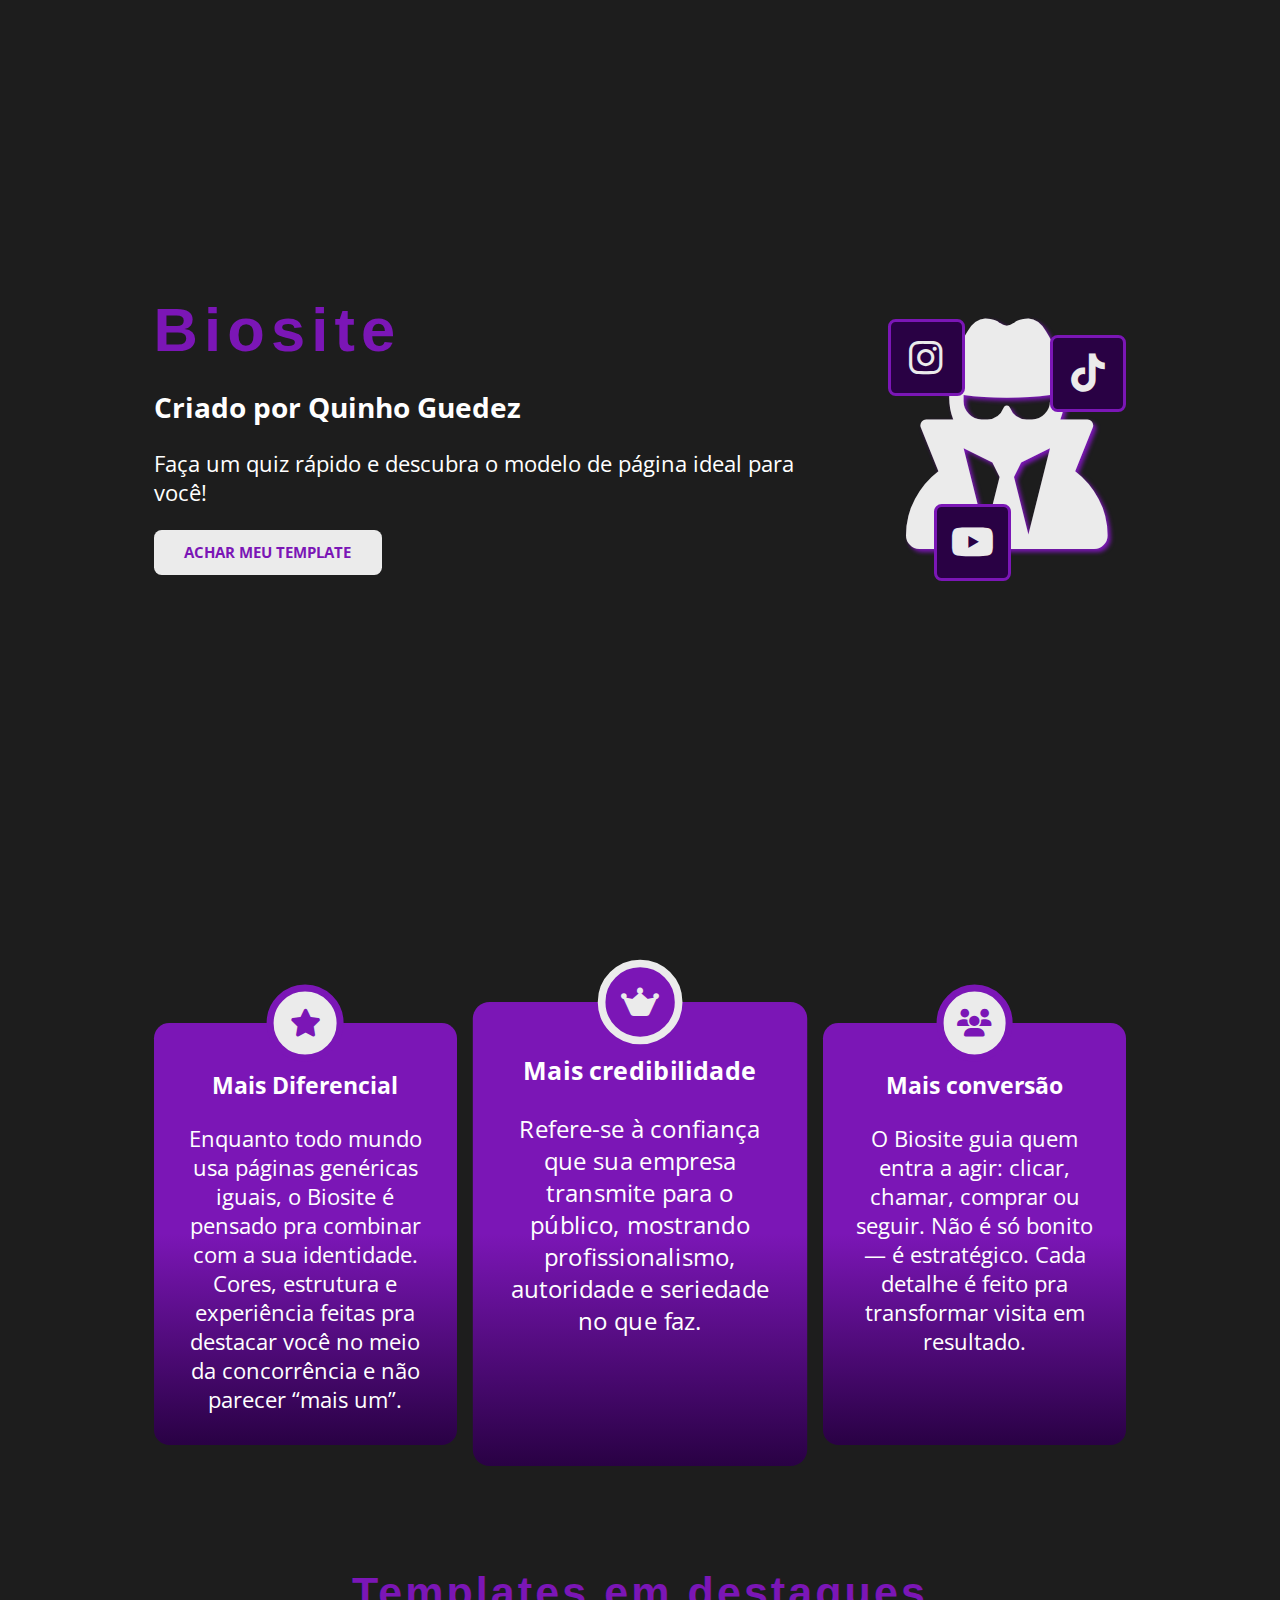
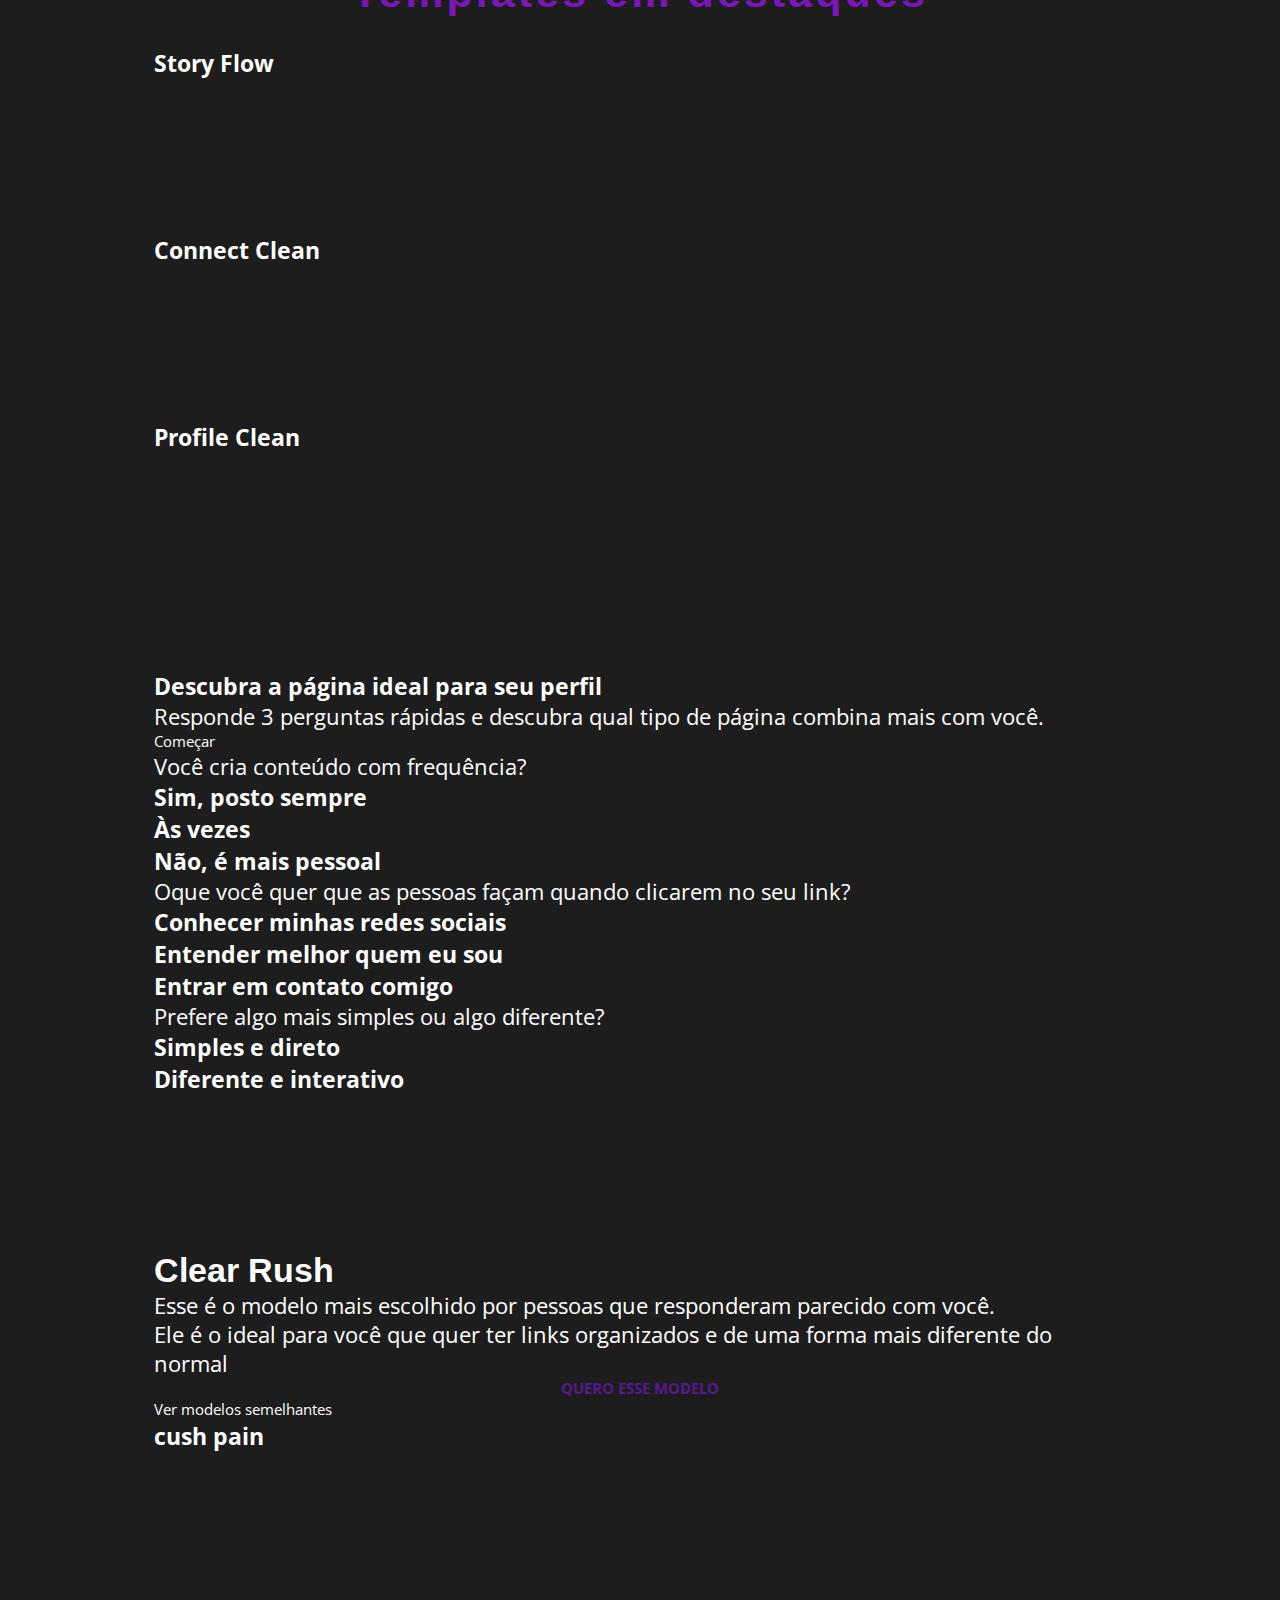
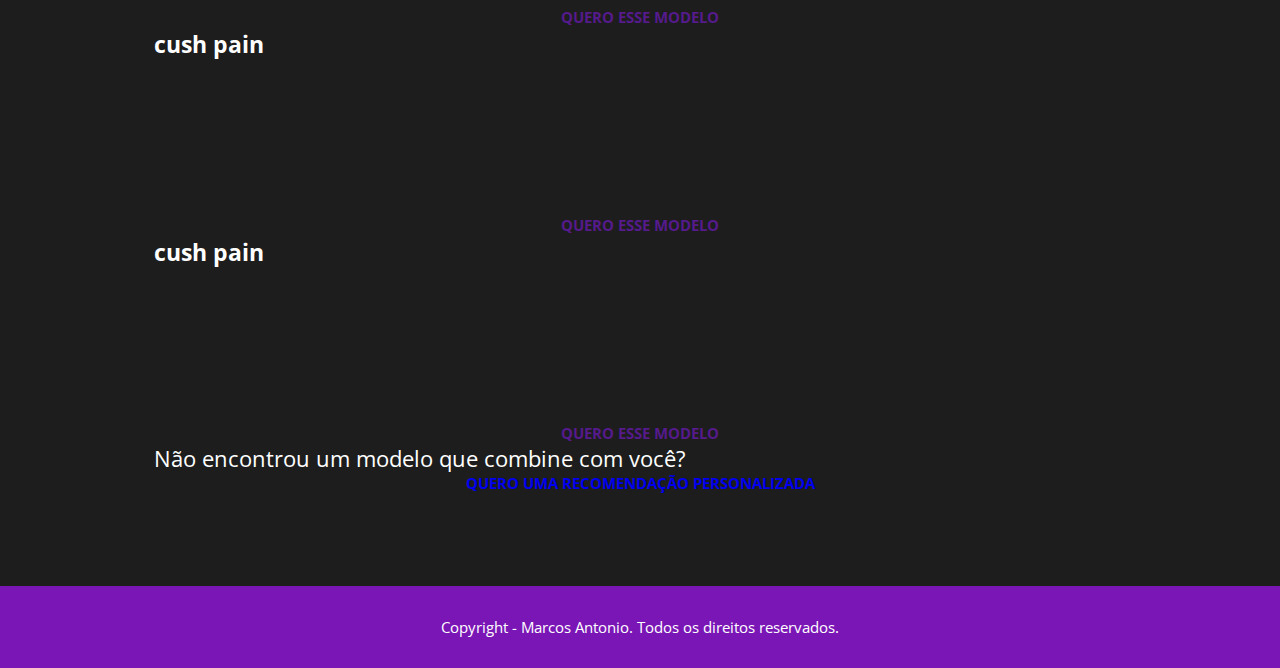
<file: index.html>
<!DOCTYPE html>
<html lang="pt-br">
    <head>
        <meta charset="UTF-8">
        <meta name="viewport" content="width=device-width, initial-scale=1.0">
        <link rel="icon" type="image/png" href="pasini.png">
        <link rel="icon" type="image/x-icon" href="pasini.png">
        <title>Quinho Guedez / Biosite</title>
        <link href="https://cdnjs.cloudflare.com/ajax/libs/font-awesome/6.0.0-beta3/css/all.min.css" rel="stylesheet">
        <link rel="stylesheet" href="https://cdnjs.cloudflare.com/ajax/libs/font-awesome/6.6.0/css/all.min.css" rel="stylesheet"> 
        <link rel="stylesheet" href="style.css">  
    </head>
    <body>
        <!-- Inicio do site -->
        <section id="inicio">
            <div class="texto-inicio">
                <h1>Biosite</h1>
                <h3>Criado por Quinho Guedez</h3>
                <p>Faça um quiz rápido e descubra o modelo de página ideal para você!</p>
                <div class="cta-inico"><a href="#quiz" style="background-color: var(--cor1);">Achar meu template</a></div>
            </div>
            <div class="icones">
                <i class="fa-solid fa-user-secret base"></i>
                <i class="fab fa-instagram ico i1"></i>
                <i class="fab fa-tiktok ico i2"></i>
                <i class="fab fa-youtube ico i3"></i>
            </div>
        </section>  
        <!-- Destaques de trabalho -->
        <section id="destaques">
            <div>
                <i class="fa-solid fa-star"></i>
                <h3>Mais  Diferencial</h3>
                <p>Enquanto todo mundo usa páginas genéricas iguais, o Biosite é pensado pra combinar com a sua identidade. Cores, estrutura e experiência feitas pra destacar você 
                no meio da concorrência e não parecer “mais um”.</p>
            </div>
            <div class="dest2">
                <h3>Mais credibilidade</h3>
                <i class="fa-solid fa-web-awesome"></i>
                <p>Refere-se à confiança que sua empresa transmite para o público, mostrando profissionalismo, autoridade e seriedade no que faz.</p>
            </div>
            <div>
                <h3>Mais conversão</h3>
                <i class="fa-solid fa-users"></i>
                <p>O Biosite guia quem entra a agir: clicar, chamar, comprar ou seguir. Não é só bonito — é estratégico. Cada detalhe é feito pra transformar visita em resultado.</p>
            </div>
        </section>
        <h2 class="titulo">Templates em destaques</h2>
        <!-- Templates de exemplo -->
        <section class="template">
            <div class="temp">
                <h3>Story Flow</h3>
                <iframe src="https://quinho-g.github.io/quiz2/" scrolling="no" frameborder="0"></iframe>
            </div>
            <div class="temp">
                <h3>Connect Clean</h3>
                <iframe src="https://quinho-g.github.io/mensagem5/" scrolling="no" frameborder="0"></iframe>
            </div>
            <div class="temp">
                <h3>Profile Clean</h3>
                <iframe src="https://quinho-g.github.io/Reis/" scrolling="no" frameborder="0"></iframe>
            </div>
        </section>
        <!-- Quiz -->
        <section id="quiz">
            <h3 class="tquiz" id="ti-quiz">Descubra a página ideal para seu perfil</h3>
            <!-- Inicio base do quiz -->
            <div id="iniquiz">
                <p>Responde 3 perguntas rápidas e descubra qual tipo de página combina mais com você.</p>
                <div class="bot-come" onclick="quizpage('iniquiz','pergunta1')">Começar</div>
            </div>
            <!-- Pergunta 1 -->
            <div class="pergunta" id="pergunta1">
                <p>Você cria conteúdo com frequência?</p>
                <div class="resposta3">
                    <div onclick="quizpage('pergunta1','pergunta2')" >
                        <h3>Sim, posto sempre</h3>
                    </div>
                    <div onclick="quizpage('pergunta1','pergunta2')">
                        <h3>Às vezes</h3>
                    </div>
                    <div onclick="quizpage('pergunta1','pergunta2')">
                        <h3>Não, é mais pessoal</h3>
                    </div>
                </div>
            </div>

            <!-- Pergunta 2 -->
            <div class="pergunta" id="pergunta2">
                <p>Oque você quer que as pessoas façam quando clicarem no seu link?</p>
                <div class="resposta3">
                    <div onclick="quizpage('pergunta2','pergunta3'), resul(1)">
                        <h3>Conhecer minhas redes sociais</h3>
                    </div>
                    <div onclick="quizpage('pergunta2','pergunta3'), resul(2)">
                        <h3>Entender melhor quem eu sou</h3>
                    </div>
                    <div onclick="quizpage('pergunta2','pergunta3'), resul(3)">
                        <h3>Entrar em contato comigo</h3>
                    </div>
                </div>
            </div>

            <!-- Pergunta 3 -->
            <div class="pergunta" id="pergunta3">
                <p>Prefere algo mais simples ou algo diferente?</p>
                <div class="resposta2">
                    <div onclick="quizpage('pergunta3','resultado'), resul(1)">
                        <h3>Simples e direto</h3>
                    </div>
                    <div onclick="quizpage('pergunta3','resultado'), resul(2)">
                        <h3>Diferente e interativo</h3>
                    </div>
                </div>
            </div>

            <!-- Resultado -->
            <div id="resultado">
                <!-- Página escolhida -->
                <div id="p-escolhida">
                    <iframe src="https://quinho-g.github.io/fotos/" id="pag-p" frameborder="0" scrolling="no"></iframe>
                </div>

                <!-- Descrição -->
                <div class="setor2">
                    <h2 id="nome-temp">Clear Rush</h2>
                    <p class="base-escolha">Esse é o modelo mais escolhido por pessoas que responderam parecido com você.</p>
                    <p id="desc-especifica">Ele é o ideal para você que quer ter links organizados 
                    e de uma forma mais diferente do normal</p>

                    <!-- Botões de opções -->
                    <div class="op">
                        <a href="" id="zapp"><div class="op-prim">Quero esse modelo</div></a>
                        <div onclick="chamaver()" class="chamaver">Ver modelos semelhantes</div>
                    </div>
                </div>
            </div>

            <!-- Outras versões -->
            <div id="versoes">
                <div class="ver">
                    <h3 id="nom1">cush pain</h3>
                    <iframe src="https://quinho-g.github.io/junior/" id="ver1" scrolling="no" frameborder="0"></iframe>
                    <a href="" id="chama1"><div>Quero esse modelo</div></a>
                </div>
                <div class="ver">
                    <h3 id="nom2">cush pain</h3>
                    <iframe src="https://quinho-g.github.io/raiz/" id="ver2" scrolling="no" frameborder="0"></iframe>
                    <a href="" id="chama2"><div>Quero esse modelo</div></a>
                </div>
                <div class="ver">
                    <h3 id="nom3">cush pain</h3>
                    <iframe src="https://quinho-g.github.io/mensagem2/" id="ver3" scrolling="no" frameborder="0"></iframe>
                    <a href="" id="chama3"><div>Quero esse modelo</div></a>
                </div>
            </div>

            <!-- Recomendação personalizada -->
            <div id="escape">
                <p>Não encontrou um modelo que combine com você?</p>
                <a href="https://wa.me/5519991217911?text=Oi!%20Fiz%20o%20quiz%20no%20seu%20site,%20mas%20queria%20uma%20recomendação%20mais%20personalizada%20pra%20mim." rel="noopener noreferrer">Quero uma recomendação personalizada</a>
            </div>
        </section>
        <footer>
            Copyright - Marcos Antonio.  Todos os direitos reservados.
        </footer>
    </body>
   <script src="script.js"></script>
</html>
</file>
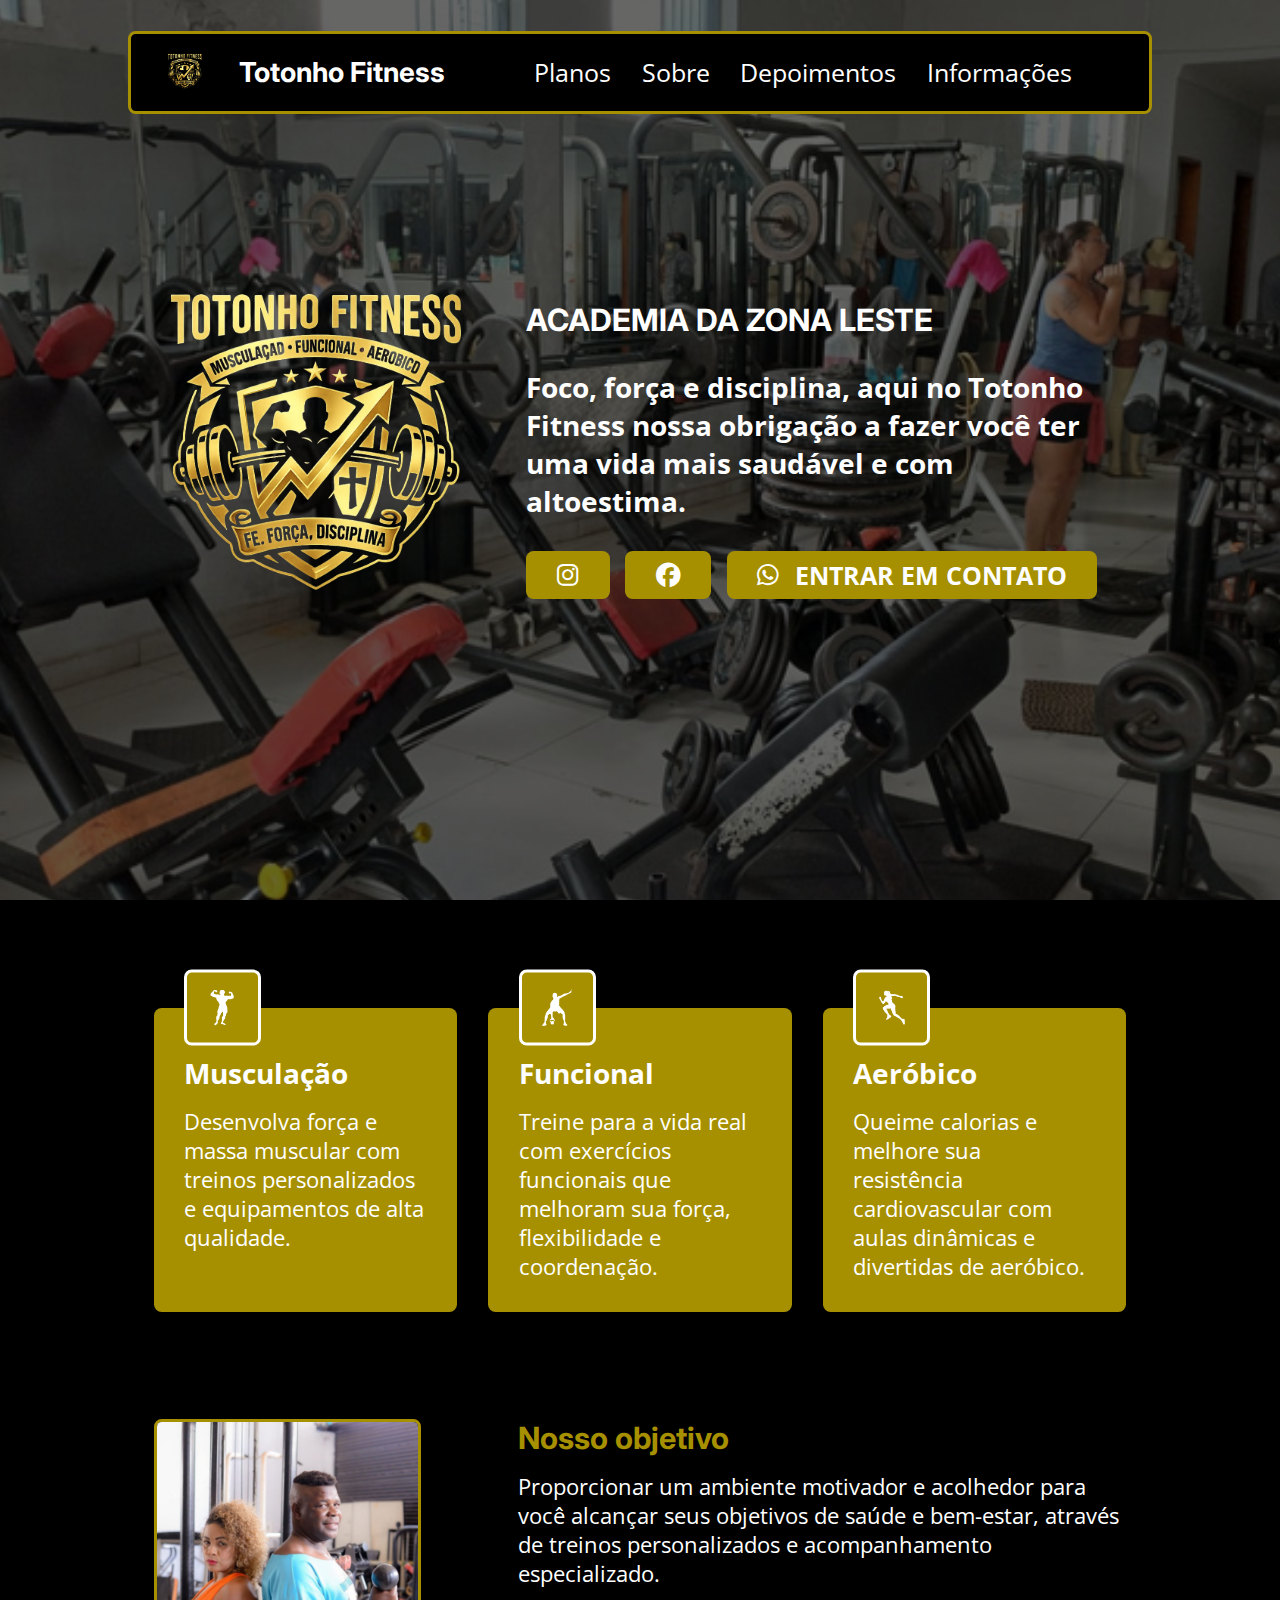
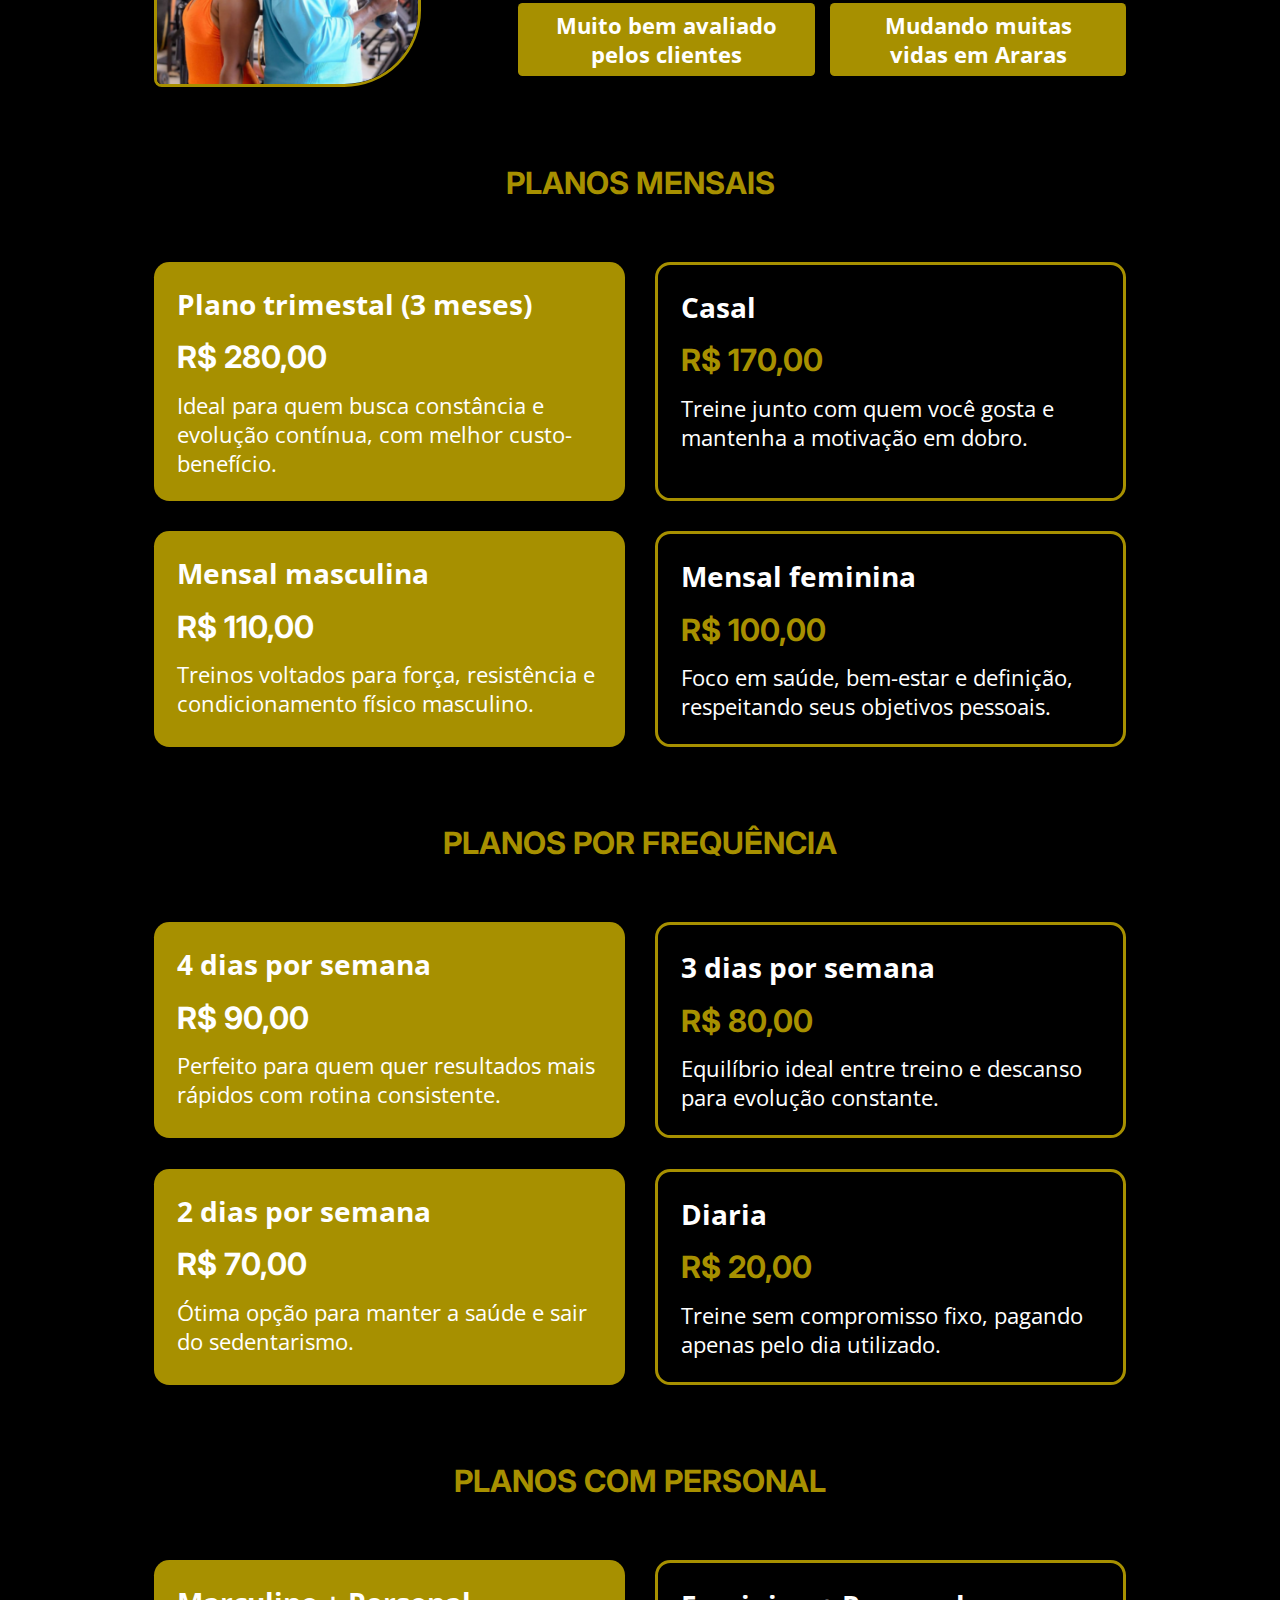
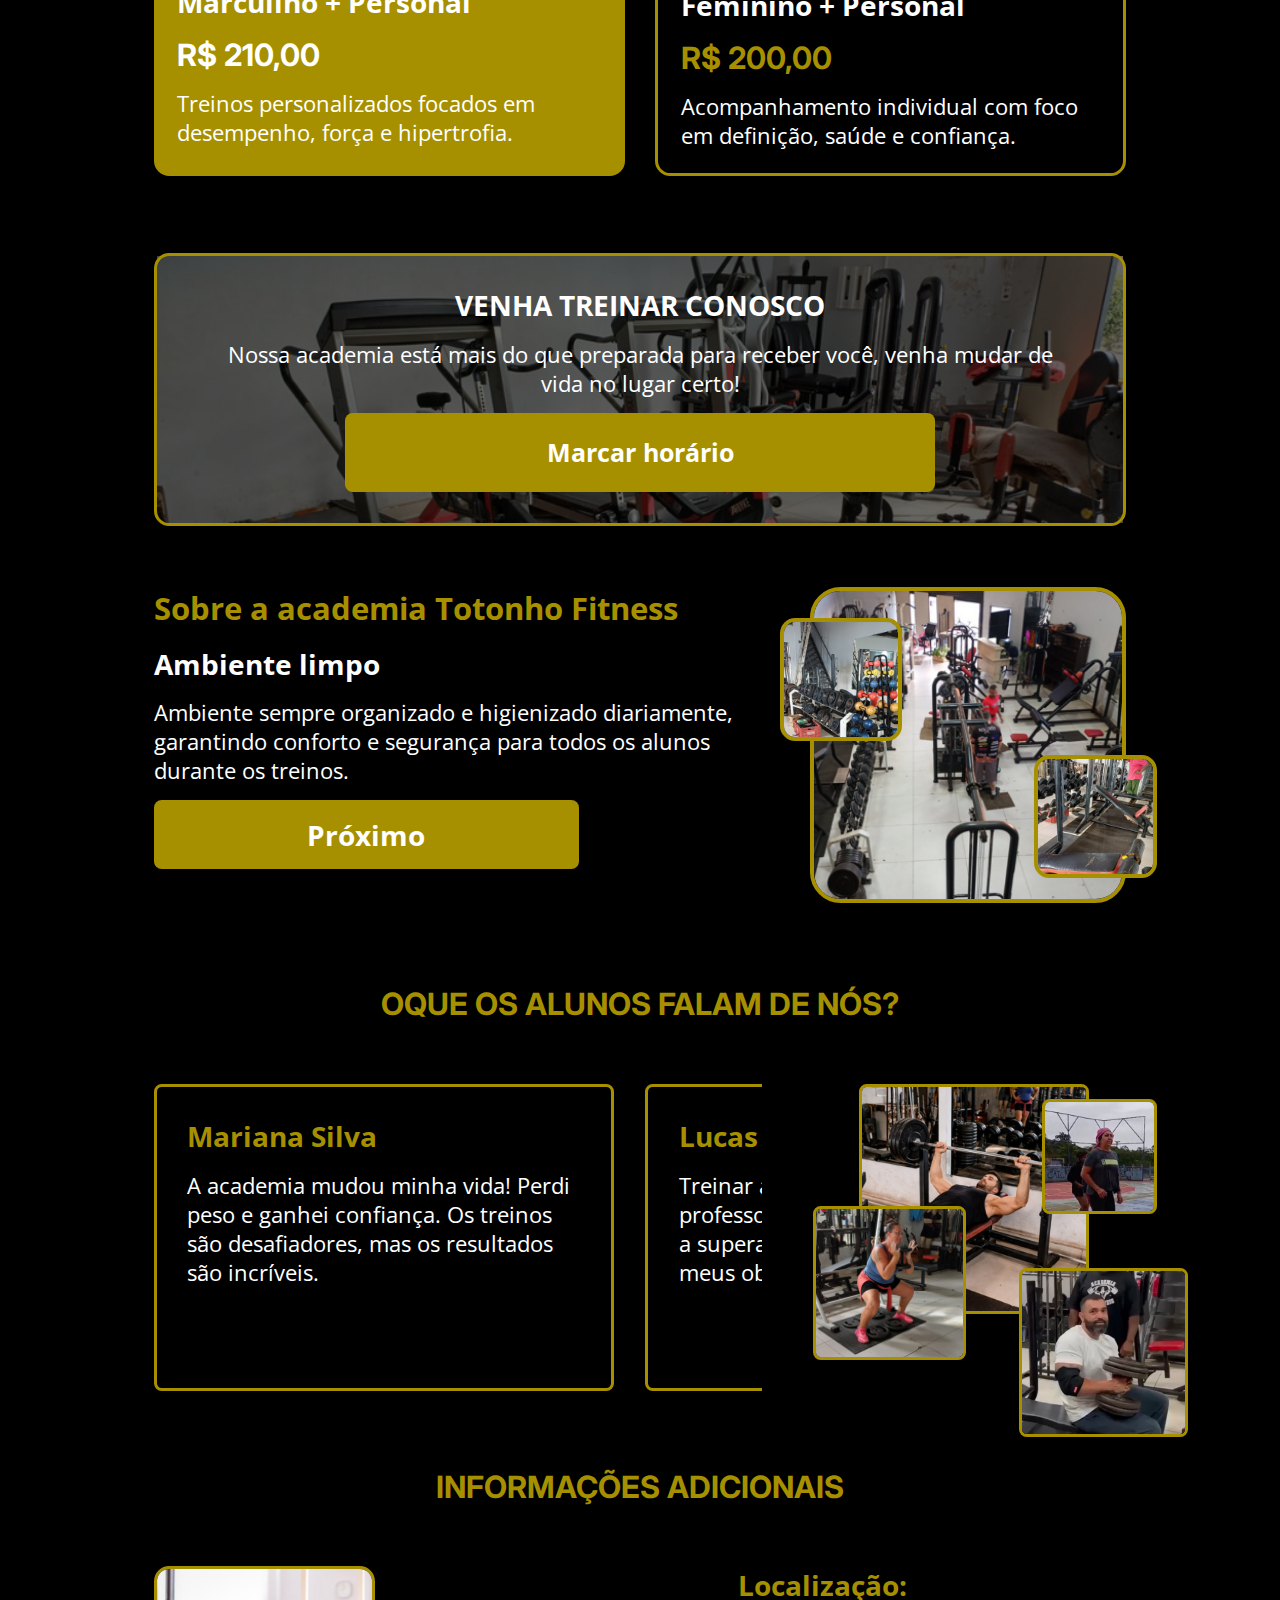
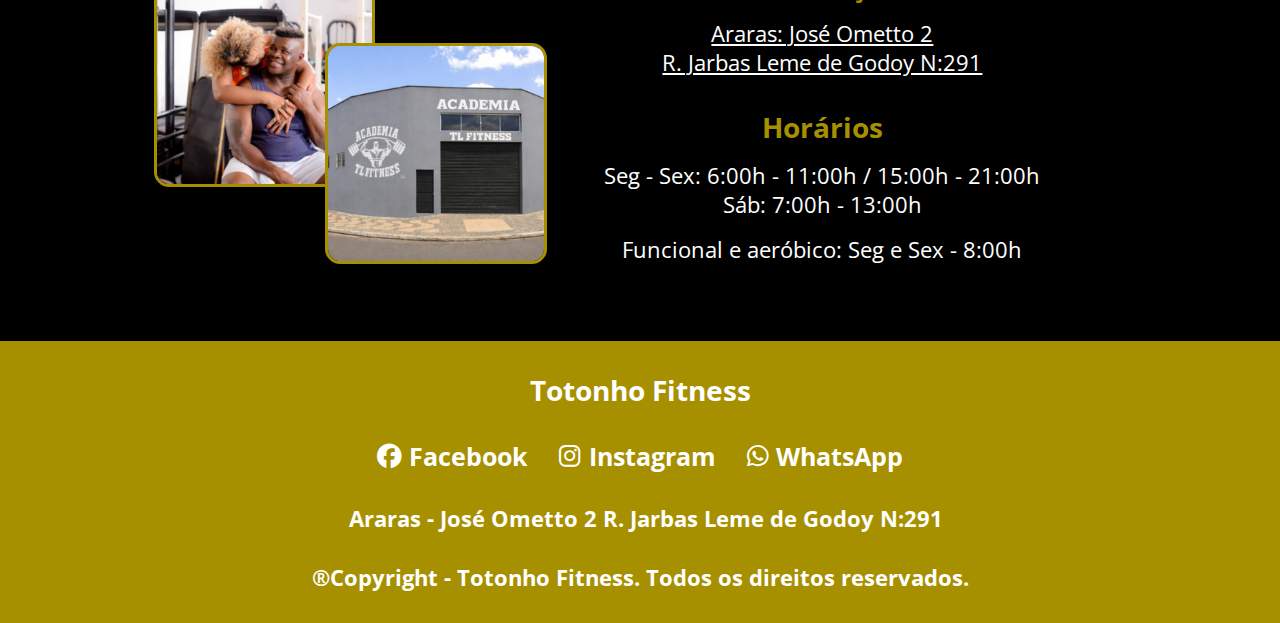
<file: TL Fitness/index.html>
<!DOCTYPE html>
<html lang="pt-br">
    <head>
        <meta charset="UTF-8">
        <meta name="viewport" content="width=device-width, initial-scale=1.0">
        <link rel="icon" type="image/png" href="logo.svg">
        <link rel="icon" type="image/x-icon" href="logo.svg">
        <title>Totonho Fitness</title>
        <link href="https://cdnjs.cloudflare.com/ajax/libs/font-awesome/6.0.0-beta3/css/all.min.css" rel="stylesheet">
        <link rel="stylesheet" href="https://cdnjs.cloudflare.com/ajax/libs/font-awesome/6.6.0/css/all.min.css" rel="stylesheet"> 
        <link rel="stylesheet" href="style.css">  
    </head>    
    <body>
    <!-- Este código é protegido pelos direitos altorais, não deve ser usado e nem copiado sem a altorização do altor.-->
    <div class="cabe">
        <div>
            <img src="logo.svg" alt="">
            <h3>Totonho Fitness</h3>
        </div>
        <div>
            <a href="#p">Planos</a>
            <a href="#destaques">Sobre</a>
            <a href="#dep">Depoimentos</a>
            <a href="#i">Informações</a>
        </div>
    </div>
    <section id="hero">
        <img src="capa.svg" alt="" class="capa">
        <div class="img-hero"><img src="logo.svg" alt=""></div>
        <div class="texto-hero">
            <h2>Academia da ZONA LESTE</h2>
            <h3>Foco, força e disciplina, aqui no Totonho Fitness nossa obrigação a fazer você ter uma vida mais saudável e com altoestima.</h3>
            <div class="redes">
                <a href="https://www.instagram.com/academiatlfitnessoficial/"><i class="fab fa-instagram"></i><h3>Instagram</h3></a>
                <a href="https://www.facebook.com/academiatlfitness18/?locale=pt_BR"><i class="fab fa-facebook"></i><h3>Facebook</h3></a>
                <a href="https://wa.me/5519999469464?text=Olá,%20vi%20sua%20página%20e%20quero%20saber%20mais!"><i class="fab fa-whatsapp"></i>Entrar em contato</a>
            </div>
        </div>
    </section>
    <section id="aulas">
        <div>
            <img src="musculaçao.png" alt="">
            <h3>Musculação</h3>
            <p>Desenvolva força e massa muscular com treinos personalizados e equipamentos de alta qualidade.</p>
        </div>
        <div>
            <img src="funcional.png" alt="">
            <h3>Funcional</h3>
            <p>Treine para a vida real com exercícios funcionais que melhoram sua força, flexibilidade e coordenação.</p>
        </div>
        <div>
            <img src="bemestar.png" alt="">
            <h3>Aeróbico</h3>
            <p>Queime calorias e melhore sua resistência cardiovascular com aulas dinâmicas e divertidas de aeróbico.</p>
        </div>
    </section>
    <section id="objetivo">
        <img src="donos1.png" alt="">
        <div class="texto-obj">
            <h2>Nosso objetivo</h2>
            <p>Proporcionar um ambiente motivador e acolhedor para você alcançar seus objetivos de saúde e bem-estar, através de treinos personalizados e acompanhamento especializado.</p>
            <div>
                <h3>Muito bem avaliado pelos clientes</h3>
                <h3>Mudando muitas vidas em Araras</h3>
            </div>
        </div>
    </section>
    <h2 class="titulo" id="p">Planos Mensais</h2>
    <section class="planos">
        <div class="plano1">
            <h3>Plano trimestal (3 meses)</h3>
            <h2>R$ 280,00</h2>
            <p>Ideal para quem busca constância e evolução contínua, com melhor custo-benefício.</p>
        </div>
        <div class="plano2">
            <h3>Casal</h3>
            <h2>R$ 170,00</h2>
            <p>Treine junto com quem você gosta e mantenha a motivação em dobro.</p>
        </div>
        <div class="plano1">
            <h3>Mensal masculina</h3>
            <h2>R$ 110,00</h2>
            <p>Treinos voltados para força, resistência e condicionamento físico masculino.</p>
        </div>
        <div class="plano2">
            <h3>Mensal feminina</h3>
            <h2>R$ 100,00</h2>
            <p>Foco em saúde, bem-estar e definição, respeitando seus objetivos pessoais.</p>
        </div>
    </section>
    <h2 class="titulo">Planos Por Frequência</h2>
    <section class="planos">
        <div class="plano1">
            <h3>4 dias por semana</h3>
            <h2>R$ 90,00</h2>
            <p>Perfeito para quem quer resultados mais rápidos com rotina consistente.</p>
        </div>
        <div class="plano2">
            <h3>3 dias por semana</h3>
            <h2>R$ 80,00</h2>
            <p>Equilíbrio ideal entre treino e descanso para evolução constante.</p>
        </div>
        <div class="plano1">
            <h3>2 dias por semana</h3>
            <h2>R$ 70,00</h2>
            <p>Ótima opção para manter a saúde e sair do sedentarismo.</p>
        </div>
        <div class="plano2">
            <h3>Diaria</h3>
            <h2>R$ 20,00</h2>
            <p>Treine sem compromisso fixo, pagando apenas pelo dia utilizado.</p>
        </div>
    </section>
    <h2 class="titulo">Planos Com Personal</h2>
    <section class="planos">
        <div class="plano1">
            <h3>Marculino + Personal</h3>
            <h2>R$ 210,00</h2>
            <p>Treinos personalizados focados em desempenho, força e hipertrofia.</p>
        </div>
        <div class="plano2">
            <h3>Feminino + Personal</h3>
            <h2>R$ 200,00</h2>
            <p>Acompanhamento individual com foco em definição, saúde e confiança.</p>
        </div>
    </section>
    <section id="venha">
        <img src="venha.svg" alt="">
        <h3>Venha treinar conosco</h3>
        <p>Nossa academia está mais do que preparada para receber você, venha mudar de vida no lugar certo!</p>
        <a href="https://wa.me/5519999469464?text=Olá,%20vi%20sua%20página%20e%20quero%20saber%20mais!">Marcar horário</a>
    </section>
    <section id="destaques">
        <div class="texto-destaques">
            <h2>Sobre a academia Totonho Fitness</h2>
            <h3 id="ti">Ambiente limpo</h3>
            <p id="tex">Ambiente sempre organizado e higienizado diariamente, garantindo conforto e segurança para todos os alunos durante os treinos.</p>
            <div onclick="prox()"><h3>Próximo</h3></div>
        </div>
        <div class="img-destaques">
            <img src="loc.png" alt="" class="img1">
            <img src="img2.png" alt="" class="img2 ac">
            <img src="img3.png" alt="" class="img3 ac">
        </div>
    </section>
    <h2 class="titulo" id="dep">Oque os alunos falam de nós?</h2>
    <section id="depoimentos">
        <div class="dep">
            <div>
                <h3>Mariana Silva</h3>
                <p>A academia mudou minha vida! Perdi peso e ganhei confiança. Os treinos são desafiadores, mas os resultados são incríveis.</p>
            </div>
            <div>
                <h3>Lucas Oliveira</h3>
                <p>Treinar aqui é motivador, os professores são incríveis! Me ajudam a superar meus limites e alcançar meus objetivos.</p>
            </div>
            <div>
                <h3>Joana Pereira</h3>
                <p>Melhorei minha saúde e estou mais forte. A academia é um espaço acolhedor e me sinto em casa.</p>
            </div>
            <div>
                <h3>Pedro Santos</h3>
                <p>Ambiente super acolhedor, recomendo! Os treinos são variados e os resultados são visíveis. Estou muito satisfeito!</p>
            </div>
        </div>
        <div class="img-depoimentos">
            <img src="dep4.png" alt="" class="img-dep1">
            <img src="dep3.png" alt="" class="img-dep2">
            <img src="dep1.png" alt="" class="img-dep3">
            <img src="dep2.png" alt="" class="img-dep4">
        </div>
    </section>
    <h2 class="titulo" id="i">Informações adicionais</h2>
    <section id="info">
        <div class="img-info">
            <img src="donos2.png" alt="" class="img-info1">
            <img src="academia.png" alt="" class="img-info2">
        </div>
        <div class="texto-info">
            <div>
                <h3>Localização:</h3>
                <a href="https://maps.app.goo.gl/FAfHZLFr8UeqPYDk8"><p>Araras: José Ometto 2 <br>R. Jarbas Leme de Godoy N:291</p></a>
            </div>
            <div>
                <h3>Horários</h3>
                <p>Seg - Sex: 6:00h - 11:00h / 15:00h - 21:00h<br>Sáb: 7:00h - 13:00h</p>
                <p>Funcional e aeróbico: Seg e Sex - 8:00h</p>
            </div>
        </div>
    </section>
    <footer>
        <h3>Totonho Fitness</h3>
        <div class="redes-foo">
            <a href="https://www.facebook.com/academiatlfitness18/?locale=pt_BR"><i class="fab fa-facebook"></i>Facebook</a>
            <a href="https://www.instagram.com/academiatlfitnessoficial/"><i class="fab fa-instagram"></i>Instagram</a>
            <a href="https://wa.me/5519999469464?text=Olá,%20vi%20sua%20página%20e%20quero%20saber%20mais!"><i class="fab fa-whatsapp"></i>WhatsApp</a>
        </div>
        <p>&nbsp;&nbsp;Araras - José Ometto 2 R. Jarbas Leme de Godoy N:291</p>
        <p>&reg;Copyright - Totonho Fitness. Todos os direitos reservados.</p>
    </footer>
    <script src="script.js"></script>
    </body>
</html>
</file>
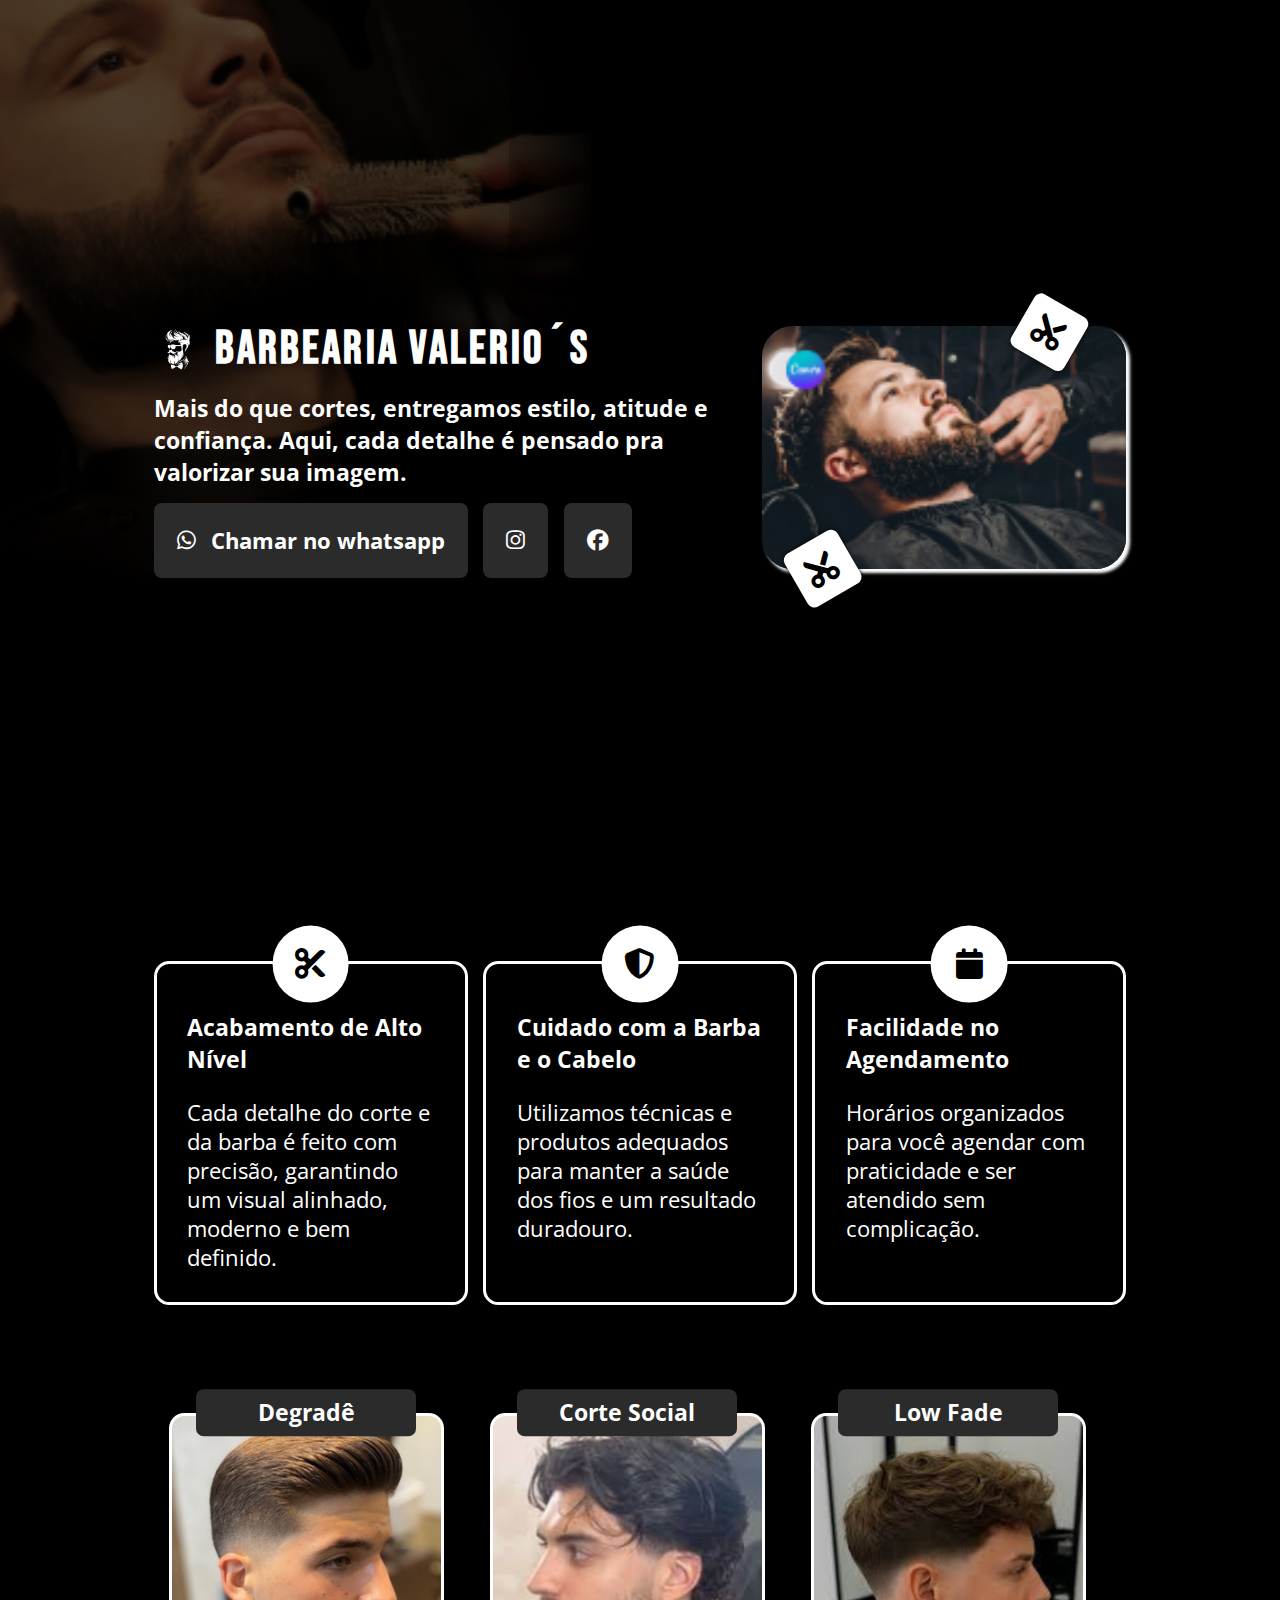
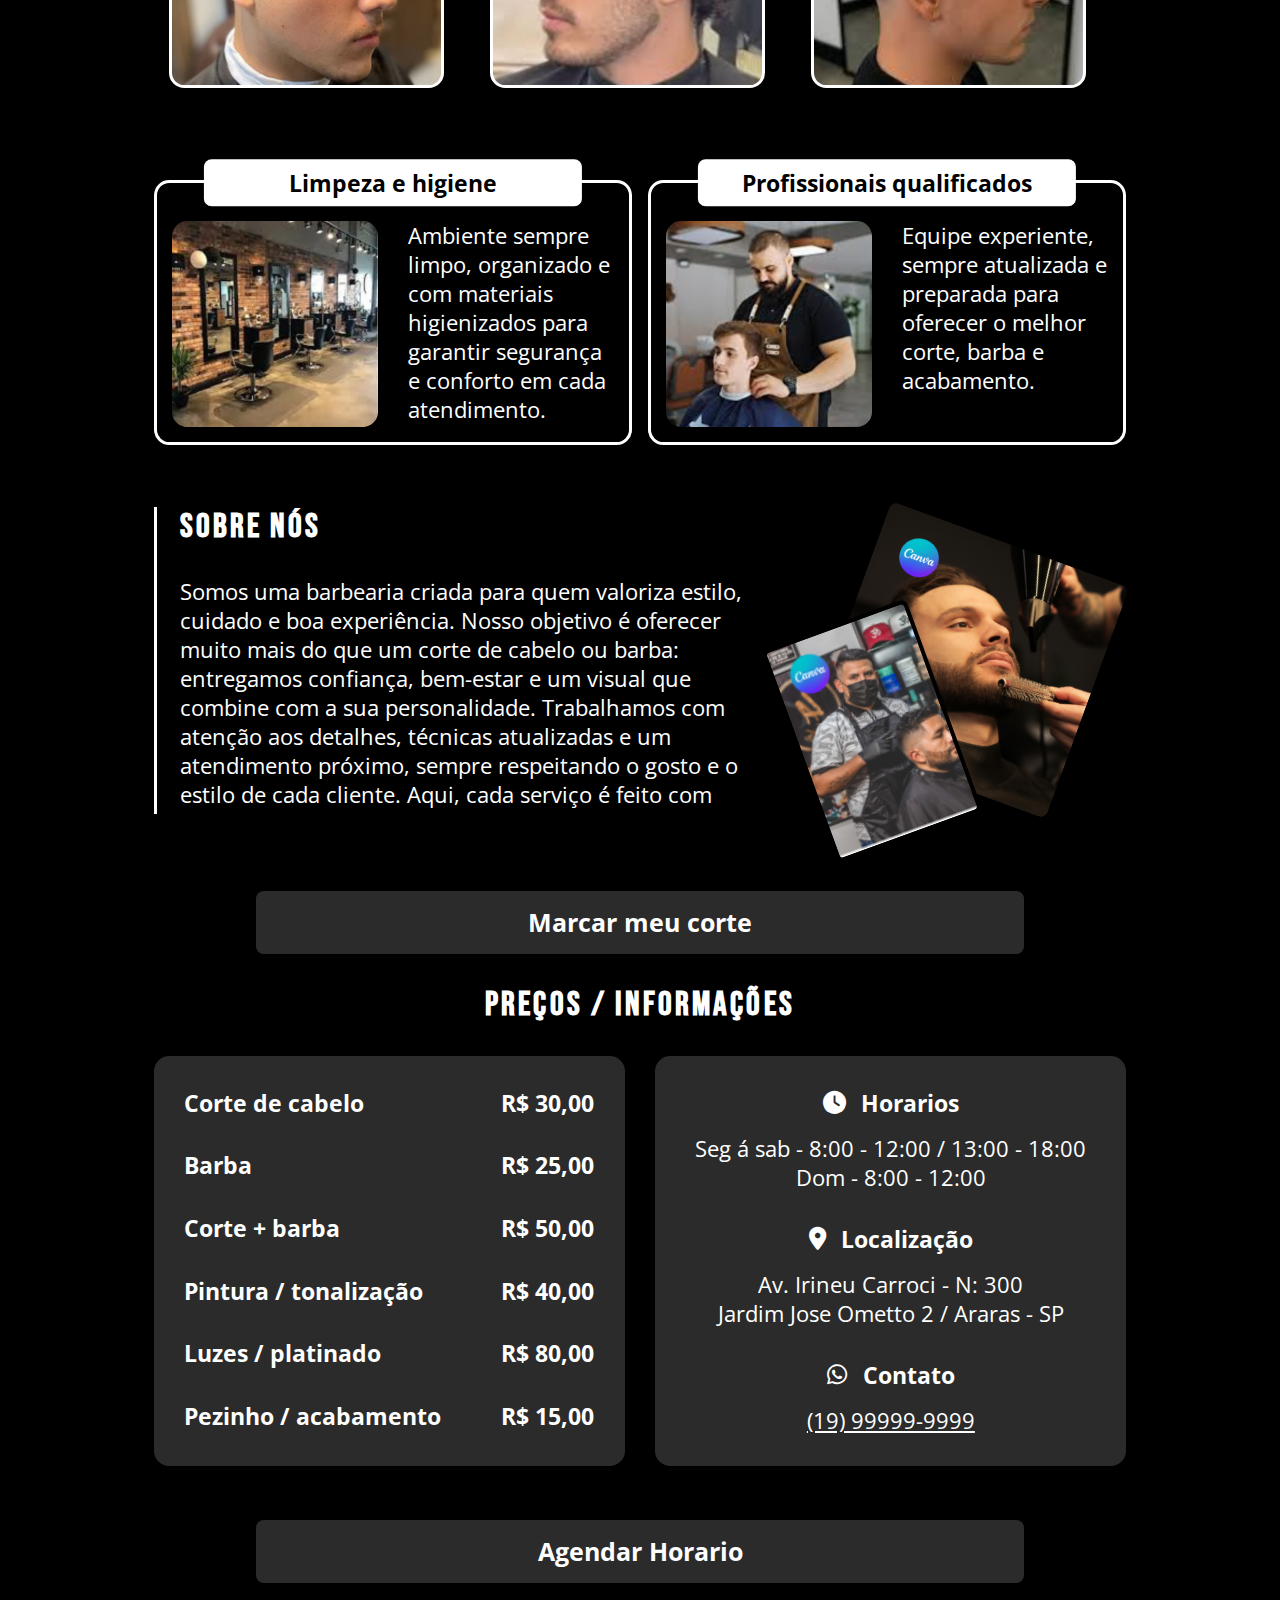
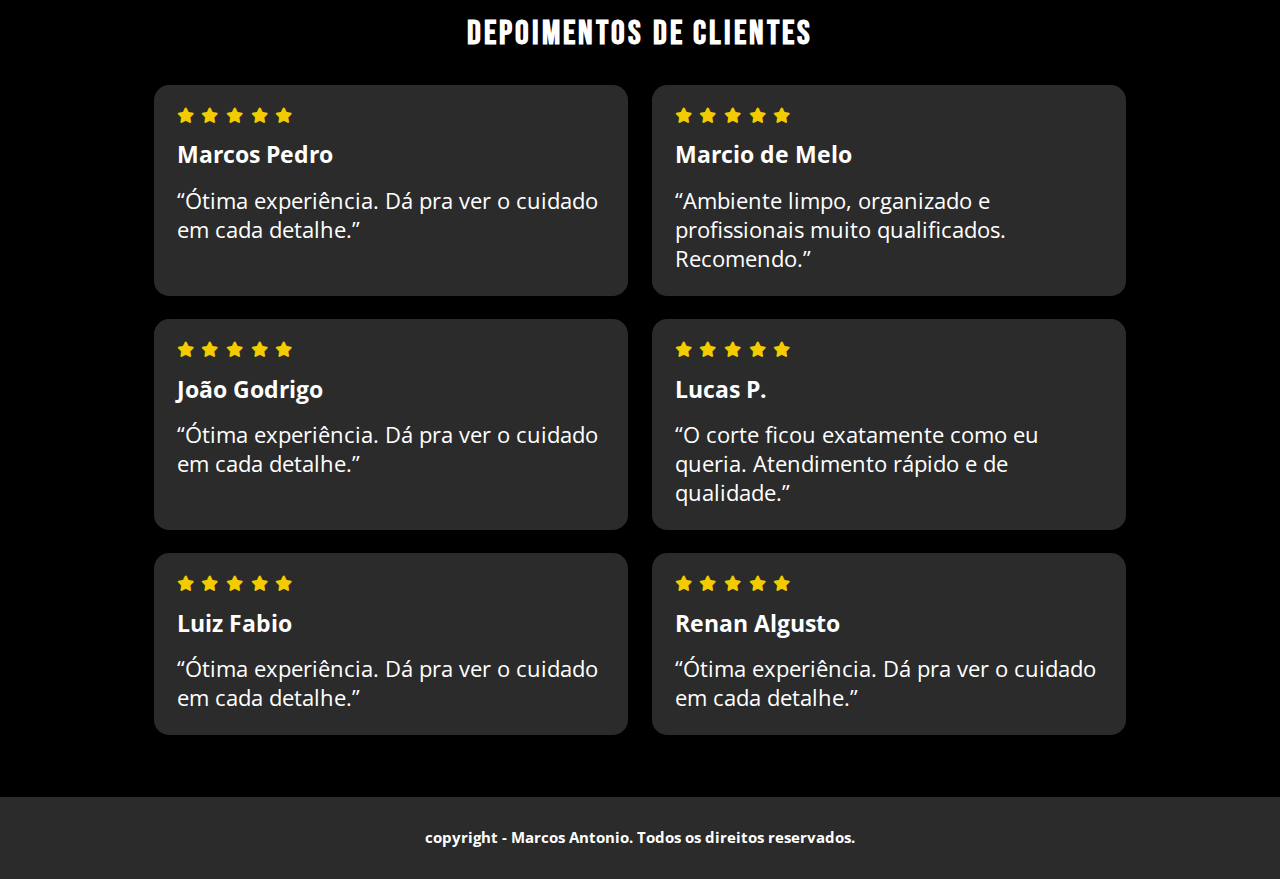
<file: Valerios/index.html>
<!DOCTYPE html>
<html lang="pt-br">
    <head>
        <meta charset="UTF-8">
        <meta name="viewport" content="width=device-width, initial-scale=1.0">
        <link rel="icon" type="image/png" href="logop.png">
        <link rel="icon" type="image/x-icon" href="logop.png">
        <title>Barbearia Valerios</title>
        <link href="https://cdnjs.cloudflare.com/ajax/libs/font-awesome/6.0.0-beta3/css/all.min.css" rel="stylesheet">
        <link rel="stylesheet" href="https://cdnjs.cloudflare.com/ajax/libs/font-awesome/6.6.0/css/all.min.css" rel="stylesheet"> 
        <link rel="stylesheet" href="style.css">  
    </head>
    <body>
    <!-- Este código é protegido pelos direitos altorais, não deve ser usado e nem copiado sem a altorização do altor.-->
    <section id="inicio">
        <div id="sob1">
            <div></div>
            <img src="img2.png" alt=""> 
        </div>
        <div class="texto-inicio">
            <div class="logo">
                <img src="logo.png" alt="">
                <h2>Barbearia Valerio´s</h2>
            </div>
            <h3>Mais do que cortes, entregamos estilo, atitude e confiança. Aqui, cada detalhe é pensado pra valorizar sua imagem.</h3>
            <div class="redes">
                <a href=""><i class="fab fa-whatsapp"></i>Chamar no whatsapp</a>
                <a href=""><i class="fab fa-instagram ti"></i></a>
                <a href=""><i class="fab fa-facebook ti"></i></a>
            </div>
        </div>
        <div class="img-inicio">
            <img src="img1.png" alt="">
            <i class="fa-solid fa-scissors t1"></i>
            <i class="fa-solid fa-scissors t2"></i>
        </div>
    </section>
    <section id="val">
        <div>
            <i class="fa-solid fa-scissors"></i>
            <h3>Acabamento de Alto Nível</h3>
            <p>Cada detalhe do corte e da barba é feito com precisão, garantindo um visual alinhado, moderno e bem definido.</p>
        </div>
        <div>
            <i class="fa-solid fa-shield-halved"></i>
            <h3>Cuidado com a Barba e o Cabelo</h3>
            <p>Utilizamos técnicas e produtos adequados para manter a saúde dos fios e um resultado duradouro.</p>
        </div>
        <div>
            <i class="fa-solid fa-calendar"></i>
            <h3>Facilidade no Agendamento</h3>
            <p>Horários organizados para você agendar com praticidade e ser atendido sem complicação.</p>
        </div>
    </section>
    <section id="destaques">
        <div>
            <h3>Degradê</h3>
            <img src="degr.png" alt="">
        </div>
        <div>
            <h3>Corte Social</h3>
            <img src="coso.png" alt="">
        </div>
        <div>
            <h3>Low Fade</h3>
            <img src="c1.png" alt="">
        </div>
        <div>
            <h3>Mid Fade</h3>
            <img src="mid.png" alt="">
        </div>
        <div>
            <h3>Americano</h3>
            <img src="amer.png" alt="">
        </div>
    </section>
    <section id="dif">
        <div class="di1">
            <h3>Limpeza e higiene</h3>
            <img src="loc.png" alt="">
            <p>Ambiente sempre limpo, organizado e com materiais higienizados para garantir segurança e conforto em cada atendimento.</p>
        </div>
        <div class="di2">
            <h3>Profissionais qualificados</h3>
            <img src="pess.png" alt="">
            <p>Equipe experiente, sempre atualizada e preparada para oferecer o melhor corte, barba e acabamento.</p>
        </div>
    </section>
    <section id="sobre">
        <div class="texto-sobre">
            <h2>Sobre nós</h2>
            <p>Somos uma barbearia criada para quem valoriza estilo, cuidado e boa experiência. Nosso objetivo é oferecer muito mais do que um corte de cabelo ou barba: entregamos confiança, bem-estar e um visual que combine com a sua personalidade. Trabalhamos com atenção aos detalhes, técnicas atualizadas e um atendimento próximo, sempre respeitando o gosto e o estilo de cada cliente. Aqui, cada serviço é feito com dedicação, qualidade e compromisso com o melhor resultado. Seja para manter o visual em dia ou mudar completamente o estilo, estamos prontos para te atender com profissionalismo e respeito.</p>
        </div>
        <div class="img-sobre">
            <img src="img2.png" class="img-prin" alt="">
            <img src="img3.png" class="img-seg" alt="" >
        </div>
    </section>
    <a href="" class="cta-b">Marcar meu corte</a>
    <h2 class="titulo">Preços / Informações</h2>
    <section id="preço">
        <div class="valor">
            <div>
                <h3>Corte de cabelo</h3>
                <h3>R$ 30,00</h3>
            </div>
            <div>
                <h3>Barba</h3>
                <h3>R$ 25,00</h3>
            </div>
            <div>
                <h3>Corte + barba</h3>
                <h3>R$ 50,00</h3>
            </div>
            <div>
                <h3>Pintura / tonalização</h3>
                <h3>R$ 40,00</h3>
            </div>
            <div>
                <h3>Luzes / platinado</h3>
                <h3>R$ 80,00</h3>
            </div>
            <div>
                <h3>Pezinho / acabamento</h3>
                <h3>R$ 15,00</h3>
            </div>
        </div>
        <div class="info">
            <div>
                <h3><i class="fa-solid fa-clock"></i>Horarios</h3>
                <p>Seg á sab - 8:00 - 12:00 / 13:00 - 18:00 <br>Dom - 8:00 - 12:00</p>
            </div>
            <div>
                <h3><i class="fa-solid fa-location-dot"></i>Localização</h3>
                <p>Av. Irineu Carroci - N: 300 <br>Jardim Jose Ometto 2 / Araras - SP</p>
            </div>
            <div>
                <h3><i class="fab fa-whatsapp"></i>Contato</h3>
                <a href=""><p>(19) 99999-9999</p></a>
            </div>
        </div>
    </section>
    <a href="" class="cta-b">Agendar Horario</a>
    <h2 class="titulo">depoimentos de clientes</h2>
    <section id="depoimentos">
        <div class="dep">
            <div><i class="fa-solid fa-star"></i><i class="fa-solid fa-star"></i><i class="fa-solid fa-star"></i><i class="fa-solid fa-star"></i><i class="fa-solid fa-star"></i></div>
            <h3>Marcos Pedro</h3>
            <p>“Ótima experiência. Dá pra ver o cuidado em cada detalhe.”</p>
        </div>
        <div class="dep">
            <div><i class="fa-solid fa-star"></i><i class="fa-solid fa-star"></i><i class="fa-solid fa-star"></i><i class="fa-solid fa-star"></i><i class="fa-solid fa-star"></i></div>
            <h3>Marcio de Melo</h3>
            <p>“Ambiente limpo, organizado e profissionais muito qualificados. Recomendo.”</p>
        </div>
        <div class="dep">
            <div><i class="fa-solid fa-star"></i><i class="fa-solid fa-star"></i><i class="fa-solid fa-star"></i><i class="fa-solid fa-star"></i><i class="fa-solid fa-star"></i></div>
            <h3>João Godrigo</h3>
            <p>“Ótima experiência. Dá pra ver o cuidado em cada detalhe.”</p>
        </div>
        <div class="dep">
            <div><i class="fa-solid fa-star"></i><i class="fa-solid fa-star"></i><i class="fa-solid fa-star"></i><i class="fa-solid fa-star"></i><i class="fa-solid fa-star"></i></div>
            <h3>Lucas P.</h3>
            <p>“O corte ficou exatamente como eu queria. Atendimento rápido e de qualidade.”</p>
        </div>
        <div class="dep">
            <div><i class="fa-solid fa-star"></i><i class="fa-solid fa-star"></i><i class="fa-solid fa-star"></i><i class="fa-solid fa-star"></i><i class="fa-solid fa-star"></i></div>
            <h3>Luiz Fabio</h3>
            <p>“Ótima experiência. Dá pra ver o cuidado em cada detalhe.”</p>
        </div>
        <div class="dep">
            <div><i class="fa-solid fa-star"></i><i class="fa-solid fa-star"></i><i class="fa-solid fa-star"></i><i class="fa-solid fa-star"></i><i class="fa-solid fa-star"></i></div>
            <h3>Renan Algusto</h3>
            <p>“Ótima experiência. Dá pra ver o cuidado em cada detalhe.”</p>
        </div>
    </section>
    <footer>
        copyright - Marcos Antonio. Todos os direitos reservados.
    </footer>
    <script src="script.js"></script>
    </body>
</html>
</file>
<file: style.css>
@import url('https://fonts.googleapis.com/css2?family=Agbalumo&family=Alfa+Slab+One&family=Anton&family=Dancing+Script:wght@400..700&family=Great+Vibes&family=Itim&family=Kanit:ital,wght@0,100;0,200;0,300;0,400;0,500;0,600;0,700;0,800;0,900;1,100;1,200;1,300;1,400;1,500;1,600;1,700;1,800;1,900&family=Kaushan+Script&family=Lilita+One&family=Open+Sans:ital,wght@0,300..800;1,300..800&family=Pacifico&family=Patua+One&family=Permanent+Marker&family=Pirata+One&family=Press+Start+2P&family=Sixtyfour+Convergence&family=Suez+One&family=Work+Sans:ital,wght@0,100..900;1,100..900&display=swap');
@import url('https://fonts.googleapis.com/css2?family=Itim&family=Kaushan+Script&family=Lilita+One&family=Open+Sans:ital,wght@0,300..800;1,300..800&family=Pacifico&family=Patua+One&family=Permanent+Marker&family=Pirata+One&family=Suez+One&family=Work+Sans:ital,wght@0,100..900;1,100..900&display=swap');
@import url('https://fonts.googleapis.com/css2?family=Agbalumo&family=Alan+Sans:wght@300..900&family=Alfa+Slab+One&family=Anton&family=Archivo+Black&family=Arimo:ital,wght@0,400..700;1,400..700&family=Dancing+Script:wght@400..700&family=Geom:ital,wght@0,300..900;1,300..900&family=Google+Sans:ital,opsz,wght@0,17..18,400..700;1,17..18,400..700&family=Great+Vibes&family=Inter:ital,opsz,wght@0,14..32,100..900;1,14..32,100..900&family=Itim&family=Kanit:ital,wght@0,100;0,200;0,300;0,400;0,500;0,600;0,700;0,800;0,900;1,100;1,200;1,300;1,400;1,500;1,600;1,700;1,800;1,900&family=Kaushan+Script&family=Lato:ital,wght@0,100;0,300;0,400;0,700;0,900;1,100;1,300;1,400;1,700;1,900&family=Lilita+One&family=Manufacturing+Consent&family=Momo+Trust+Display&family=Momo+Trust+Sans:wght@200..800&family=Montserrat:ital,wght@0,100..900;1,100..900&family=Nata+Sans:wght@100..900&family=Nunito:ital,wght@0,200..1000;1,200..1000&family=Open+Sans:ital,wght@0,300..800;1,300..800&family=Oswald:wght@200..700&family=Outfit:wght@100..900&family=Pacifico&family=Patua+One&family=Permanent+Marker&family=Pirata+One&family=Playwrite+AU+QLD:wght@100..400&family=Press+Start+2P&family=Raleway:ital,wght@0,100..900;1,100..900&family=Roboto+Slab:wght@100..900&family=Rubik:ital,wght@0,300..900;1,300..900&family=Science+Gothic:wght@100..900&family=Sixtyfour+Convergence&family=Stack+Sans+Headline:wght@200..700&family=Stack+Sans+Text:wght@200..700&family=Suez+One&family=Ubuntu:ital,wght@0,300;0,400;0,500;0,700;1,300;1,400;1,500;1,700&family=Winky+Rough:ital,wght@0,300..900;1,300..900&family=Work+Sans:ital,wght@0,100..900;1,100..900&display=swap');
* {
    padding: 0;
    margin: 0;
    box-sizing: border-box;
    user-select: none;
    scroll-behavior: smooth;
}


:root {
    --letra: 'Google Sans', Arial, Helvetica, sans-serif;
    --fundo: rgb(29, 29, 29);
    --cor1: rgb(235, 235, 235);
    --cor2: rgb(123, 22, 182);
    --cor3: rgb(41, 1, 68);
}

html {
    font-size: 1.2vw;
}

body {
    color: white;
    background-color: var(--fundo);
    font-family: "Open Sans", Arial, Helvetica, sans-serif;
    padding-top: 0;
}

h1 {
    font-size: 2.8rem;
    font-family: 'Arimo';
}

h2 {
    font-size: 2.2rem;
    font-family: 'Arimo';
}

h3 {
    font-size: 1.5rem;
}

p {
    font-size: 1.4rem;
}

a {
    text-decoration: none;
    display: flex;
    align-items: center;
    justify-content: center;
    font-weight: bold;
    text-transform: uppercase;
    text-align: center;
    outline: none;
    -webkit-tap-highlight-color: transparent;
    user-select: none;
    transition: .5s;
}a:hover {
        transform: scale(1.05);
}section {
    padding-left: 10rem;
    padding-right: 10rem;
    padding-top: 2rem;
    padding-bottom: 2rem;
}div {
    outline: none;
    -webkit-tap-highlight-color: transparent;
    user-select: none;
}.cta {
    width: 60%;
    text-transform: uppercase;
    margin: 0 auto;
    padding: 1rem;
    display: flex;
    align-items: center;
    justify-content: center;
    font-weight: bold;
    background: linear-gradient(to bottom, var(--cor2), var(--cor3));
    font-size: 1.6rem;
    border-radius: 0.5rem;
    color: white;
}.titulo {
    text-align: center;
    color: var(--cor2);
    padding-bottom: 0;
    padding-left: 10rem;
    padding-right: 10rem;
    padding-top: 4rem;
    font-family: var(--letra), Arial, Helvetica, sans-serif;
    letter-spacing: 0.2rem;
    font-size: 2.8rem;
}

/* --- inicio ----- */
#inicio {
    height: 100vh;
    display: grid;
    grid-template-columns: 70.5% 24.5%;
    gap: 5%;
    align-items: center;
    padding-top: 0;
    position: relative;
}.icones {
    width: 100%;
    display: flex;
    align-items: center;
    justify-content: center;
    position: relative;
}.base {
    width: 100%;
    padding: 2rem;
    font-size: 15rem;
    display: flex;
    align-items: center;
    justify-content: center;
    text-shadow: 0.2rem 0.2rem 0.3rem var(--cor2);
    color: var(--cor1);
}.ico {
    position: absolute;
    color: var(--cor1);
    width: 5rem;
    height: 5rem;
    border-radius: 0.5rem;
    border: 0.2rem solid var(--cor2);
    background-color: var(--cor3);
    display: flex;
    align-items: center;
    justify-content: center;
    font-size: 2.5rem;
    animation: sca 1.5s linear infinite alternate;
}.i1 {
    top: 2rem;
    left: 0rem;
}.i2 {
    top: 3rem;
    right: 0rem;
}.i3 {
    left: 3rem;
    bottom: 0rem;
}@keyframes sca {
    to {
        transform: scale(1.1);
    }
}.texto-inicio {
    display: flex;
    flex-direction: column;
    gap: 1.5rem;
    h1 {
        font-size: 4rem;
        font-family: var(--letra);
        letter-spacing: 0.4rem;
        color: var(--cor2);
    }
    h3 {
        font-size: 1.8rem;
    }
    div {
        display: flex;
        align-items: center;
        gap: 2rem;
        a {
            padding: 0.8rem 2rem;
            border-radius: 0.5rem;
            color: var(--cor2);
        }
    }
}.single1 {
    position: absolute;
    top: 5rem;
    left: 5rem;
    width: 20rem;
    height: 20rem;
    z-index: -100;
    .bolha1 {
        position: absolute;
        width: 60%;
        height: 60%;
        background-color: var(--cor3);
        top: 0;
        left: 0;
        border-radius: 1rem;
    }.bolha2 {
        position: absolute;
        width: 50%;
        height: 50%;
        background-color: var(--cor3);
        bottom: 0;
        right: 0;
        border-radius: 1rem;
    }
}.single2 {
    position: absolute;
    bottom: 4rem;
    right: 15rem;
    width: 20rem;
    height: 20rem;
    z-index: -100;
    .bolha1 {
        position: absolute;
        width: 60%;
        height: 60%;
        background-color: var(--cor3);
        top: 0;
        right: 0;
        border-radius: 1rem;
    }.bolha2 {
        position: absolute;
        width: 60%;
        height: 60%;
        background-color: var(--cor3);
        bottom: 0;
        left: 0;
        border-radius: 1rem;
    }
}

/* ----- destaques ----- */
#destaques {
    display: grid;
    grid-template-columns: repeat(3,1fr);
    gap: 2rem;
    padding-top: 8rem;
    margin-bottom: 2rem;
    div {
        display: flex;
        align-items: center;
        flex-direction: column;
        position: relative;
        background: linear-gradient(to bottom, var(--cor2), var(--cor2), var(--cor3));
        padding: 2rem;
        border-radius: 1rem;
        padding-top: 3rem;
        gap: 1.5rem;
        color: white;
        text-align: center;
        i {
            position: absolute;
            top: 0;
            left: 50%;
            transform: translate(-50%, -50%);
            background-color: var(--cor1);
            border-radius: 50%;
            width: 5rem;
            height: 5rem;
            display: flex;
            align-items: center;
            justify-content: center;
            color: var(--cor2);
            font-size: 1.8rem;
            border: 0.5rem solid var(--cor2);
        }
    }
    .dest2 {
        transform: scale(1.1);
        i {
            background-color: var(--cor2);
            border: 0.5rem solid var(--cor1);
            color: var(--cor1);
        }
    }
}

/* --- Para quem serve? ----- */
#serve {
    display: flex;
    align-items: stretch;
    margin-left: 10rem;
    margin-right: 10rem;
    padding-left: 0;
    padding-right: 0;
    overflow-y: scroll;
    gap: 1rem;
    div {
        flex: none;
        width: 30%;
        display: flex;
        flex-direction: column;
        gap: 1rem;
        padding: 2rem;
        background:  linear-gradient(to bottom, var(--cor2), var(--cor2), var(--cor3));
        border-radius: 0.5rem;
        i {
            font-size: 1.5rem;
            text-align: right;
        }
    }
}#serve::-webkit-scrollbar {
    display: none;
}


/* --- Trabalho em destaque ----- */
#trabalho {
    display: grid;
    grid-template-columns: 67.5% 27.5%;
    gap: 5%;
    position: relative;
}.texto-trabalho {
    display: flex;
    flex-direction: column;
    gap: 2rem;
    h3 {
        font-family: var(--letra);
        color: var(--cor2);
        font-size: 2.5rem;
    }
    .cta-prin {
        flex: 1;
        display: flex;
        align-items: end;
        font-weight: bold;
        text-align: center;
        font-size: 1.2rem;
        justify-content: center;
    }
    .cta-trab {
        display: flex;
        align-items: center;
        justify-content: center;
        padding: 1rem;
        font-size: 1.4rem;
        background: linear-gradient(to bottom, var(--cor2), var(--cor3));
        border-radius: 0.5rem;
        color: white;
    }
}.ifra {
    width: 100%;
    height: 100%;
    border-radius: 0.5rem;
    overflow: hidden;
    iframe {
        width: 100%;
        height: 100%;
    }
}.single3 {
    position: absolute;
    top: 5rem;
    left: 12.5rem;
    width: 20rem;
    height: 20rem;
    z-index: -100;
    .quad1 {
        position: absolute;
        width: 60%;
        height: 60%;
        background-color: var(--cor3);
        border-radius: 0.5rem;
        top: 0;
        left: 0;
    }.quad2 {
        position: absolute;
        width: 50%;
        height: 50%;
        background-color: var(--cor3);
        border-radius: 0.5rem;
        bottom: 0;
        right: 2rem;
    }
}



/* --- como funciona ----- */
#fun {
    display: grid;
    grid-template-columns: 27.5% 67.5%;
    gap: 5%;
    position: relative;
}
.single4 {
    position: absolute;
    top: 2.5rem;
    right: 10rem;
    width: 20rem;
    height: 20rem;
    z-index: -100;
    .quad3 {
        position: absolute;
        width: 50%;
        height: 50%;
        background-color: var(--cor3);
        border-radius: 0.5rem;
        top: 1rem;
        right: 1rem;
    }.quad4 {
        position: absolute;
        width: 60%;
        height: 60%;
        background-color: var(--cor3);
        border-radius: 0.5rem;
        bottom: 0;
        left: 0;
    }
}
.img-fun {
    width: 100%;
    position: relative;
    height: 22.5rem;
    border-radius: 0.5rem;
    border: 0.2rem solid var(--cor2);
    iframe {
        width: 100%;
        height: 100%;
        border-radius: 0.5rem;
    }
    img {
        width: 40%;
        position: absolute;
        right: -2rem;
        bottom: 2rem;
        border-radius: 0.5rem;
        border: 0.2rem solid var(--cor2);
    }
}.texto-fun {
    display: flex;
    flex-direction: column;
    gap: 2rem;
    h3 {
        font-family: var(--letra);
        color: var(--cor2);
        font-size: 1.8rem;
    }
    div {
        display: flex;
        align-items: center;
        justify-content: center;
        font-size: 1.6rem;
        font-weight: bold;
        background: linear-gradient(to bottom, var(--cor2), var(--cor3));
        padding: 1rem;
        border-radius: 0.5rem;
    }div:hover {
        transform: scale(1.02);
    }
}


/* --- Chaveiro ----- */
#chaveiro {
    display: grid;
    grid-template-columns: 67.5% 27.5%;
    gap: 5%;
    position: relative;
    .chave {
        display: flex;
        flex-direction: column;
        justify-content: space-between;
        flex: 1;
        gap: 1rem;
        h2 {
            font-family: var(--letra);
            color: var(--cor2);
            font-size: 2.6rem;
        }
        h3 {
            font-family: var(--letra);
        }
    }
    .img-chave {
        width: 100%;
        height: 20rem;
        flex: 1;
        img {
            width: 100%;
            height: 100%;
            object-fit: cover;
            border-top-left-radius: 2rem;
            border-bottom-right-radius: 2rem;
        }
    }
}
.single5 {
    position: absolute;
    top: 2.5rem;
    left: 12.5rem;
    width: 20rem;
    height: 20rem;
    z-index: -100;
    .quad5 {
        position: absolute;
        width: 60%;
        height: 60%;
        background-color: var(--cor3);
        border-radius: 0.5rem;
        top: 1rem;
        left: 1rem;
    }.quad6 {
        position: absolute;
        width: 50%;
        height: 50%;
        background-color: var(--cor3);
        border-radius: 0.5rem;
        bottom: 0;
        right: 0;
    }
}



/* --- Sobre --- */
#sobre {
    display: grid;
    grid-template-columns: 27.5% 67.5%;
    gap: 5%;
    position: relative;
}.img-sobre {
    width: 100%;
    flex: 1;
    position: relative;
    img {
        width: 100%;
        height: 20rem;
        object-fit: cover;
        object-position: top;
        border-radius: 0.5rem;
    }
    i {
        position: absolute;
        width: 4rem;
        height: 4rem;
        display: flex;
        align-items: center;
        justify-content: center;
        font-size: 2rem;
        background-color: var(--cor3);
        border: 0.2rem solid var(--cor2);
        border-radius: 0.3rem;
    }
}
.s1 {
    top: 3rem;
    right: -1rem;
}.s2 {
    bottom: 1rem;
    left: 3.5rem;
}.s3 {
    top: -1rem;
    left: 1rem;
}.texto-sobre {
    display: flex;
    flex-direction: column;
    gap: 2rem;
    h3 {
        font-family: var(--letra);
        color: var(--cor2);
        font-size: 2rem;
    }
}.single6 {
    position: absolute;
    top: 2.5rem;
    right: 13rem;
    width: 20rem;
    height: 20rem;
    z-index: -100;
    .quad7 {
        position: absolute;
        width: 50%;
        height: 50%;
        background-color: var(--cor3);
        border-radius: 0.5rem;
        top: 1rem;
        right: 1rem;
    }.quad8 {
        position: absolute;
        width: 60%;
        height: 60%;
        background-color: var(--cor3);
        border-radius: 0.5rem;
        bottom: 0;
        left: 0;
    }
}

#faq {
    display: grid;
    grid-template-columns: repeat(3,1fr);
    gap: 1rem;
    div {
        display: flex;
        flex-direction: column;
        gap: 1.5rem;
        padding: 1.5rem;
        border-radius: 1rem;
        background: linear-gradient(to bottom, var(--cor2), var(--cor3));
    }
}




footer {
    display: flex;
    align-items: center;
    justify-content: center;
    text-align: center;
    padding: 2rem;
    background-color: var(--cor2);
    color: white;
    margin-top: 4rem;
}






/* -- Responsividade para dispositivos moveis -- */
@media (min-width: 768px) and (max-width: 1024px) {
    html {
        font-size: 1.8vw;
    }
    a:hover {
        transform: scale(1.0);
    }
section {
    padding-left: 3rem;
    padding-right: 3rem;
    padding-top: 2rem;
}p {
    font-size: 1.6rem;
}h3 {
    font-size: 1.8rem;
}

.cta {
    width: 70%;
    padding: 1rem;
    font-size: 2rem;
    border-radius: 0.5rem;
    margin: 2rem auto;
}.titulo {
    padding-bottom: 0;
    padding-left: 10rem;
    padding-right: 10rem;
    padding-top: 4rem;
    letter-spacing: 0.2rem;
    font-size: 2.8rem;
}

/* --- inicio ----- */
#inicio { 
    grid-template-columns: auto; 
    gap: 2rem; 
    padding-top: 8rem;
    align-items: unset;
}.base {
    width: 30rem;;
    font-size: 20rem;
    text-shadow: 0.2rem 0.2rem 0.5rem var(--cor2);
}
.ico { width: 8rem; height: 8rem; border: 0.3rem solid var(--cor2); font-size: 4rem;}

.i1 { top: 2rem; left: 10.5rem;
}.i2 { top: 6rem; right: 10.5rem;
}.i3 { left: 13rem; bottom: 3rem;
}

.texto-inicio {
    padding-left: 2rem;
    gap: 1.5rem;
    h1 {
        font-size: 6rem; letter-spacing: 0.4rem;
    }
    h3 {
        font-size: 2.4rem; }
    p {
        font-size: 2rem; }
    div {
        a {
            padding: 1.5rem 2.8rem;
            font-size: 1.8rem;
        }
    }
}
.single1 { top: 5rem; left: 7rem; width: 25rem; height: 25rem;
    .bolha1 {width: 70%; height: 70%;}
    .bolha2 { width: 60%; height: 60%;}}
    
.single2 { bottom: 1rem; right: 7.5rem; width: 25rem; height: 25rem;
    .bolha1 { width: 70%; height: 70%;}
    .bolha2 { width: 60%; height: 60%;}}




/* ----- destaques ----- */
#destaques {
    grid-template-columns: auto;
    row-gap: 5rem;
    padding-top: 6rem;
    div {
        padding-top: 4rem;
        i {
            width: 7rem;
            height: 7rem;
            font-size: 3rem;
            border: 0.6rem solid var(--cor2);
        }
    }
    .dest2 {
        transform: scale(1);
    }
}

/* --- Para quem serve? ----- */
#serve {
    margin-left: 4rem;
    margin-right: 4rem;
    div {
        width: 55%;
    }
}


/* --- Trabalho em destaque ----- */
#trabalho {
    grid-template-columns: 62.5% 32.5%;
    gap: 5%;
}.texto-trabalho {
    gap: 1.5rem;
    h3 {
        font-size: 2.5rem;
    }
}.single3 {
    top: 5rem;
    left: 5rem;
}



/* --- como funciona ----- */
#fun {
    grid-template-columns: 32.5% 62.5%;
    gap: 5%;
    position: relative;
}
.single4 {
    right: 4rem;
}
.img-fun {
    height: unset;
    flex: 1;
    img {
        right: -1rem;
    }
}.texto-fun {
    display: flex;
    flex-direction: column;
    gap: 2rem;
    h3 {
        font-size: 2rem;
    }
    div:hover {
        transform: scale(1.02);
    }
}


/* --- Chaveiro ----- */
#chaveiro {
    grid-template-columns: 57.5% 37.5%;
    gap: 5%;
    .img-chave {
        width: 100%;
        height: unset;
        flex: 1;
    }
}
.single5 {
    left: 5rem;
}



/* --- Sobre --- */
#sobre {
    grid-template-columns: 37.5% 57.5%;
    gap: 5%;
}.img-sobre {
    width: 100%;
    flex: 1;
    img {
        height: 100%;
    }
    i {
        width: 5rem;
        height: 5rem;
        font-size: 2.5rem;
    }
}
.s1 {
    top: 3rem;
    right: -1rem;
}.s2 {
    bottom: 1rem;
    left: 2rem;
}.s3 {
    top: -1rem;
    left: -1rem;
}.texto-sobre {
    gap: 2rem;
    h3 {
        font-size: 2.3rem;
    }
}.single6 {
    right: 3rem;
}
#faq {
    grid-template-columns: repeat(2,1fr);
}
}



@media (max-width: 767px) {
    html {
        font-size: 2.8vw;
    }
    a:hover {
        transform: scale(1.0);
    }
section {
    padding-left: 3rem;
    padding-right: 3rem;
}
.cta {
    width: 70%;
    text-transform: uppercase;
    margin: 0 auto;
    padding: 1rem;
    display: flex;
    align-items: center;
    justify-content: center;
    font-weight: bold;
    background: linear-gradient(to bottom, var(--cor2), var(--cor3));
    font-size: 1.6rem;
    border-radius: 0.5rem;
    color: white;
}.titulo {
    text-align: center;
    color: var(--cor2);
    padding-bottom: 0;
    padding-left: 3rem;
    padding-right: 3rem;
    padding-top: 4rem;
    font-family: var(--letra), Arial, Helvetica, sans-serif;
    letter-spacing: 0.2rem;
    font-size: 2.8rem;
}

/* --- inicio ----- */
#inicio { 
    grid-template-columns: auto; 
    gap: 2rem; 
    padding-top: 4rem;
    align-items: center;
}.base {
    width: 100%;
    font-size: 22.5rem;
    text-shadow: 0.2rem 0.2rem 0.5rem var(--cor2);
}
.ico { width: 7rem; height: 7rem; border: 0.3rem solid var(--cor2); font-size: 3.5rem;}

.i1 { top: 2rem; left: 2rem;
}.i2 { top: 6rem; right: 3rem;
}.i3 { left: 4rem; bottom: 3rem;
}

.texto-inicio {
    gap: 1.5rem;
    h1 {
        font-size: 4rem; letter-spacing: 0.4rem;
    }
    h3 {
        font-size: 2rem; }
    p {
        font-size: 1.6rem; }
    div {
        a {
            padding: 1.5rem 2.8rem;
            font-size: 1.2rem;
        }
    }
}
.single1 { top: 5rem; left: 2rem; width: 20rem; height: 20rem;
    .bolha1 {width: 70%; height: 70%;}
    .bolha2 { width: 60%; height: 60%;}}
    
.single2 { bottom: 3rem; right: 2.5rem; width: 20rem; height: 20rem;
    .bolha1 { width: 70%; height: 70%;}
    .bolha2 { width: 60%; height: 60%;}}




/* ----- destaques ----- */
#destaques {
    grid-template-columns: auto;
    row-gap: 4rem;
    padding-top: 6rem;
    div {
        padding-top: 4rem;
        i {
            width: 7rem;
            height: 7rem;
            font-size: 3rem;
            border: 0.6rem solid var(--cor2);
        }
    }
    .dest2 {
        transform: scale(1);
    }
}

/* --- Para quem serve? ----- */
#serve {
    margin-left: 2rem;
    margin-right: 2rem;
    padding-left: 0;
    padding-right: 0;
    overflow-y: scroll;
    gap: 1rem;
    div {
        flex: none;
        width: 90%;
        display: flex;
        flex-direction: column;
        gap: 1rem;
        padding: 2rem;
        background:  linear-gradient(to bottom, var(--cor2), var(--cor2), var(--cor3));
        border-radius: 0.5rem;
        i {
            font-size: 1.5rem;
            text-align: right;
        }
    }
}


/* --- Trabalho em destaque ----- */
#trabalho {
    grid-template-columns: auto;
    gap: 2rem;
}.texto-trabalho {
    order: 2;
    gap: 1.5rem;
    h3 {
        font-size: 2.5rem;
    }
}.single3 {
    top: 5rem;
    left: 5rem;
}.ifra {
    order: 1;
    width: 90%;
    margin: 0 auto;
    height: 35rem;
}



/* --- como funciona ----- */
#fun {
    grid-template-columns: auto;
    gap: 2rem;
    position: relative;
}
.single4 {
    right: 4rem;
}
.img-fun {
    order: 2;
    height: 35rem;
    width: 90%;
    margin: 0 auto;
    img {
        right: -1rem;
    }
}.texto-fun {
    order: 1;
    display: flex;
    flex-direction: column;
    gap: 2rem;
    h3 {
        font-size: 2rem;
    }
    div:hover {
        transform: scale(1);
    }
}


/* --- Chaveiro ----- */
#chaveiro {
    grid-template-columns: auto;
    gap: 2rem;
    .img-chave {
        width: 90%;
        height: 30rem;
        margin: 0 auto;
    }
}
.single5 {
    left: 5rem;
}



/* --- Sobre --- */
#sobre {
    grid-template-columns: auto;
    gap: 2rem;
}.img-sobre {
    order: 2;
    width: 100%;
    height: 30rem;
    img {
        height: 100%;
    }
    i {
        width: 6rem;
        height: 6rem;
        font-size: 3rem;
    }
}

.texto-sobre {
    order: 1;
}
.s1 {
    top: 3rem;
    right: -1rem;
}.s2 {
    bottom: 1rem;
    left: 2rem;
}.s3 {
    top: -1rem;
    left: -1rem;
}.texto-sobre {
    gap: 2rem;
    h3 {
        font-size: 2.3rem;
    }
}.single6 {
    right: 3rem;
}


#faq {
    grid-template-columns: auto;
}
}
</file>
<file: TL Fitness/style.css>
@import url('https://fonts.googleapis.com/css2?family=Agbalumo&family=Alan+Sans:wght@300..900&family=Alfa+Slab+One&family=Anton&family=Archivo+Black&family=Arimo:ital,wght@0,400..700;1,400..700&family=Dancing+Script:wght@400..700&family=Geom:ital,wght@0,300..900;1,300..900&family=Great+Vibes&family=Inter:ital,opsz,wght@0,14..32,100..900;1,14..32,100..900&family=Itim&family=Kanit:ital,wght@0,100;0,200;0,300;0,400;0,500;0,600;0,700;0,800;0,900;1,100;1,200;1,300;1,400;1,500;1,600;1,700;1,800;1,900&family=Kaushan+Script&family=Lato:ital,wght@0,100;0,300;0,400;0,700;0,900;1,100;1,300;1,400;1,700;1,900&family=Lilita+One&family=Manufacturing+Consent&family=Momo+Trust+Display&family=Momo+Trust+Sans:wght@200..800&family=Montserrat:ital,wght@0,100..900;1,100..900&family=Nata+Sans:wght@100..900&family=Nunito:ital,wght@0,200..1000;1,200..1000&family=Open+Sans:ital,wght@0,300..800;1,300..800&family=Oswald:wght@200..700&family=Outfit:wght@100..900&family=Pacifico&family=Patua+One&family=Permanent+Marker&family=Pirata+One&family=Playwrite+AU+QLD:wght@100..400&family=Press+Start+2P&family=Raleway:ital,wght@0,100..900;1,100..900&family=Roboto+Slab:wght@100..900&family=Rubik:ital,wght@0,300..900;1,300..900&family=Science+Gothic:wght@100..900&family=Sixtyfour+Convergence&family=Stack+Sans+Headline:wght@200..700&family=Stack+Sans+Text:wght@200..700&family=Suez+One&family=Ubuntu:ital,wght@0,300;0,400;0,500;0,700;1,300;1,400;1,500;1,700&family=Winky+Rough:ital,wght@0,300..900;1,300..900&family=Work+Sans:ital,wght@0,100..900;1,100..900&display=swap');
@import url('https://fonts.googleapis.com/css2?family=Agbalumo&family=Alan+Sans:wght@300..900&family=Alfa+Slab+One&family=Anton&family=Archivo+Black&family=Arimo:ital,wght@0,400..700;1,400..700&family=Dancing+Script:wght@400..700&family=Great+Vibes&family=Inter:ital,opsz,wght@0,14..32,100..900;1,14..32,100..900&family=Itim&family=Kanit:ital,wght@0,100;0,200;0,300;0,400;0,500;0,600;0,700;0,800;0,900;1,100;1,200;1,300;1,400;1,500;1,600;1,700;1,800;1,900&family=Kaushan+Script&family=Lato:ital,wght@0,100;0,300;0,400;0,700;0,900;1,100;1,300;1,400;1,700;1,900&family=Lilita+One&family=Manufacturing+Consent&family=Momo+Trust+Display&family=Momo+Trust+Sans:wght@200..800&family=Montserrat:ital,wght@0,100..900;1,100..900&family=Nata+Sans:wght@100..900&family=Open+Sans:ital,wght@0,300..800;1,300..800&family=Oswald:wght@200..700&family=Outfit:wght@100..900&family=Pacifico&family=Patua+One&family=Permanent+Marker&family=Pirata+One&family=Playwrite+AU+QLD:wght@100..400&family=Press+Start+2P&family=Raleway:ital,wght@0,100..900;1,100..900&family=Roboto+Slab:wght@100..900&family=Rubik:ital,wght@0,300..900;1,300..900&family=Science+Gothic:wght@100..900&family=Sixtyfour+Convergence&family=Stack+Sans+Headline:wght@200..700&family=Stack+Sans+Text:wght@200..700&family=Suez+One&family=Ubuntu:ital,wght@0,300;0,400;0,500;0,700;1,300;1,400;1,500;1,700&family=Winky+Rough:ital,wght@0,300..900;1,300..900&family=Work+Sans:ital,wght@0,100..900;1,100..900&display=swap');
@import url('https://fonts.googleapis.com/css2?family=Agbalumo&family=Alan+Sans:wght@300..900&family=Alfa+Slab+One&family=Anton&family=Archivo+Black&family=Arimo:ital,wght@0,400..700;1,400..700&family=Bebas+Neue&family=Dancing+Script:wght@400..700&family=Geom:ital,wght@0,300..900;1,300..900&family=Google+Sans:ital,opsz,wght@0,17..18,400..700;1,17..18,400..700&family=Great+Vibes&family=Inter:ital,opsz,wght@0,14..32,100..900;1,14..32,100..900&family=Itim&family=Kanit:ital,wght@0,100;0,200;0,300;0,400;0,500;0,600;0,700;0,800;0,900;1,100;1,200;1,300;1,400;1,500;1,600;1,700;1,800;1,900&family=Kaushan+Script&family=Lato:ital,wght@0,100;0,300;0,400;0,700;0,900;1,100;1,300;1,400;1,700;1,900&family=Lilita+One&family=Manufacturing+Consent&family=Momo+Trust+Display&family=Momo+Trust+Sans:wght@200..800&family=Montserrat:ital,wght@0,100..900;1,100..900&family=Nata+Sans:wght@100..900&family=Noto+Sans:ital,wght@0,100..900;1,100..900&family=Nunito:ital,wght@0,200..1000;1,200..1000&family=Open+Sans:ital,wght@0,300..800;1,300..800&family=Oswald:wght@200..700&family=Outfit:wght@100..900&family=Pacifico&family=Patua+One&family=Permanent+Marker&family=Pirata+One&family=Playwrite+AU+QLD:wght@100..400&family=Press+Start+2P&family=Raleway:ital,wght@0,100..900;1,100..900&family=Roboto+Slab:wght@100..900&family=Rubik:ital,wght@0,300..900;1,300..900&family=Science+Gothic:wght@100..900&family=Sixtyfour+Convergence&family=Stack+Sans+Headline:wght@200..700&family=Stack+Sans+Text:wght@200..700&family=Suez+One&family=Ubuntu:ital,wght@0,300;0,400;0,500;0,700;1,300;1,400;1,500;1,700&family=Winky+Rough:ital,wght@0,300..900;1,300..900&family=Work+Sans:ital,wght@0,100..900;1,100..900&display=swap');
@import url('https://fonts.googleapis.com/css2?family=Dancing+Script:wght@400..700&display=swap');
@import url('https://fonts.googleapis.com/css2?family=Anton&family=Archivo:ital,wght@0,100..900;1,100..900&family=Dancing+Script:wght@400..700&family=Inter:ital,opsz,wght@0,14..32,100..900;1,14..32,100..900&family=Playfair+Display:ital,wght@0,400..900;1,400..900&display=swap');


* {    
    padding: 0;
    margin: 0;
    box-sizing: border-box;
    user-select: none;
    scroll-behavior: smooth;
    scroll-margin-top: 6rem;
}
/* -- Este código é protegido pelos direitos altorais, não deve ser usado e nem copiado 
sem a altorização do altor.-- */


a:hover {
    transform: scale(1.05);
}

.titulo {
    text-align: center;
    font-family: var(--letra);
    color: var(--cor1);
    text-transform: uppercase;
    padding-top: 2rem;
}

:root {
    --letra: 'Inter', Arial, Helvetica, sans-serif;
    --cor1: #a79000;
    --cor2: rgb(67, 65, 0);
    --fundo: black;
}

html {
    font-size: 1.2vw;
    margin-top: 0;
}

body {
    font-family: "Open Sans", Arial, Helvetica, sans-serif;
    padding-top: 0;
    color: white;
    background-color: var(--fundo);
}h1 {
    font-size: 5rem;
    font-family: var(--letra), Arial, Helvetica, sans-serif;
    letter-spacing: 0.4rem;
    color: var(--cor1);
}

h2 {
    font-size: 2rem;
}

h3 {
    font-size: 1.8rem;
    font-family: 'Open Sans',Arial, Helvetica, sans-serif;
}

p {
    font-size: 1.4rem;
}section {
    padding: 2rem;
    padding-left: 10rem;
    padding-right: 10rem;
    margin-top: 2rem;
    padding-bottom: 3rem;
}a {
    transition: 0.3s;
    text-decoration: none;
    color: black;
    outline: none;
    -webkit-tap-highlight-color: transparent;
    user-select: none;
    font-size: 1.6rem;
    text-align: center;
}

.cabe {
    position: fixed;
    display: flex;
    align-items: center;
    justify-content: space-between;
    top: 2rem;
    width: 80%;
    left: 50%;
    transform: translateX(-50%);
    background-color: var(--fundo);
    border: 0.2rem solid var(--cor1);
    z-index: 10000;
    padding: 1rem 5rem;
    padding-left: 2rem;
    gap: 2rem;
    border-radius: 0.5rem;

    h3 {
        font-family: var(--letra);
    }
    img {
        height: 3rem;
    }
    div {
        display: flex;
        align-items: center;
        gap: 2rem;
    }
    a {
        color: white;
    }
}

#hero {
    margin: 0;
    padding: 7.5rem 8rem;
    position: relative;
    height: auto;
    min-height: 100vh;
    width: 100%;
    background-color: black;
    display: grid;
    grid-template-columns: 37.5% 57.5%;
    gap: 1rem;
    align-items: center;
    z-index: 0;
    .capa {
        width: 100%;
        height: 100%;
        top: 0;
        left: 0;
        position: absolute;
        object-fit: cover;
        opacity: 0.4;
        z-index: -1;
    }
}.img-hero {
    width: 100%;
    img {
        width: 100%;
    }
}.texto-hero {
    display: flex;
    flex-direction: column;
    gap: 2rem;
    h2 {
        font-family: var(--letra);
        text-transform: uppercase;
    }
    .redes {
        display: flex;
        align-items: stretch;
        gap: 1rem;
        a {
            display: flex;
            align-items: center;
            gap: 1rem;
            justify-content: center;
            color: white;
            padding: 0.5rem 2rem;
            background-color: var(--cor1);
            border-radius: 0.5rem;
            text-transform: uppercase;
            font-weight: bold;
            h3 {
                display: none;
            }
        }
    }
}



#aulas {
    display: grid;
    grid-template-columns: repeat(3,1fr);
    gap: 2rem;
    margin-top: 5rem;
    div {
        position: relative;
        padding: 2rem;
        padding-top: 3rem;
        border-radius: 0.5rem;
        display: flex;
        flex-direction: column;
        gap: 1rem;
        background-color: var(--cor1);
        img {
            position: absolute;
            width: 5rem;
            height: 5rem;
            padding: 1rem;
            border-radius: 0.5rem;
            border: 0.2rem solid white;
            transform: translateY(-50%);
            top: 0;
            left: 2rem;
            background-color: var(--cor1);
        }
    }

}


#objetivo {
    display: grid;
    grid-template-columns: 27.5% 62.5%;
    gap: 10%;
    img {
        width: 100%;
        border-radius: 0.5rem;
        border: 0.2rem solid var(--cor1);
        border-bottom-right-radius: 5rem;
    }
}.texto-obj {
    display: flex;
    flex-direction: column;
    gap: 1rem;
    div {
        display: grid;
        grid-template-columns: repeat(2,1fr);
        gap: 1rem;
        width: 100%;
        h3 {
            background-color: var(--cor1);
            border-radius: 0.3rem;
            padding: 0.5rem 2rem;
            font-size: 1.4rem;
            display: flex;
            align-items: center;
            justify-content: center;
            text-align: center;
        }
    }
    h2 {
        font-family: var(--letra);
        color: var(--cor1);
    }
}

.planos {
    display: grid;
    grid-template-columns: repeat(2,1fr);
    gap: 2rem;
    div {
        display: flex;
        flex-direction: column;
        gap: 1rem;
        padding: 1.5rem;
        border-radius: 1rem;
        h2 {
            font-family: var(--letra);
        }
    }
}.plano1 {
    background-color: var(--cor1);
}.plano2 {
    border: 0.2rem solid var(--cor1);
    h2 {
        color: var(--cor1);
    }
}



#venha {
    position: relative;
    display: flex;
    flex-direction: column;
    gap: 1rem;
    margin-left: 10rem;
    margin-right: 10rem;
    border-radius: 1rem;
    padding: 2rem 4rem;
    text-align: center;
    border: 0.2rem solid var(--cor1);
    a {
        width: 70%;
        padding: 1.5rem;
        border-radius: 0.5rem;
        background-color: var(--cor1);
        font-weight: bold;
        display: flex;
        align-items: center;
        justify-content: center;
        margin: 0 auto;
        color: white;
    }
    h3 {
        text-transform: uppercase;
    }
    img {
        position: absolute;
        width: 100%;
        height: 100%;
        object-position: top;
        top: 0;
        left: 0;
        object-fit: cover;
        z-index: -1;
        opacity: 0.4;
    }
}


#destaques {
    display: grid;
    grid-template-columns: 62.5% 32.5%;
    gap: 5%;
}.img-destaques {
    width: 100%;
    position: relative;
    .img1 {
        width: 100%;
        border-radius: 2rem;
        border: 0.3rem solid var(--cor1);
    }.img2 {
        bottom: 2rem;
        right: -2rem;
    }.img3 {
        top: 2rem;
        left: -2rem;
    }.ac {
        position: absolute;
        width: 8rem;
        height: 8rem;
        border-radius: 1rem;
        border: 0.3rem solid var(--cor1);
    }
}.texto-destaques {
    display: flex;
    flex-direction: column;
    gap: 1rem;
    h2 {
        color: var(--cor1);
    }
    div {
        width: 70%;
        padding: 1rem;
        display: flex;
        align-items: center;
        justify-content: center;
        background-color: var(--cor1);
        border-radius: 0.5rem;
        font-weight: bold;
    }
}

#info {
    display: grid;
    grid-template-columns: 32.5% 62.5%;
    gap: 5%;
}.texto-info {
    display: flex;
    flex-direction: column;
    gap: 2rem;
    padding: 0 2rem;
    div {
        display: flex;
        flex-direction: column;
        gap: 1rem;
        text-align: center;
    }
    h3 {
        color: var(--cor1);
    }
    a {
        color: white;
        text-decoration: underline;
    }
}.img-info {
    position: relative;
    width: 100%;
    img {
        width: 70%;
        position: absolute;
        border: 0.2rem solid var(--cor1);
        border-radius: 1rem;
    }.img-info1 {
        top: 0;
        left: 0;
    }.img-info2 {
        bottom: 0;
        right: -5rem;
    }
}


#depoimentos {
    display: grid;
    grid-template-columns: 62.5% 27.5%;
    gap: 10%;
}.img-depoimentos {
    width: 100%;
    height: 20rem;
    position: relative;
    img {
        position: absolute;
        border-radius: 0.5rem;
        border: 0.2rem solid var(--cor1);
    }
}.img-dep1 {
    top: 0;
    left: 0;
    width: 15rem;
}.img-dep2 {
    top: 1rem;
    right: -2rem;
    width: 7.5rem;
}.img-dep3 {
    top: 8rem;
    left: -3rem;
    width: 10rem;
}.img-dep4 {
    top: 12rem;
    right: -4rem;
    width: 11rem;
}.dep {
    width: 100%;
    overflow-x: scroll;
    display: flex;
    align-items: stretch;
    gap: 2rem;
    div {
        width: 30rem;
        flex: none;
        border: 0.2rem solid var(--cor1);
        padding: 2rem;
        display: flex;
        flex-direction: column;
        gap: 1rem;
        border-radius: 0.5rem;
        h3 {
            color: var(--cor1);
        }
    }
}::-webkit-scrollbar {
    display: none;
}
  




footer {
    display: flex;
    align-items: center;
    justify-content: center;
    flex-direction: column;
    gap: 2rem;
    font-weight: bold;
    padding: 2rem;
    margin-top: 2rem;
    background-color: var(--cor1);
    color: white;
    font-size: 1.4rem;
    text-align: center;
}.redes-foo {
    display: flex;
    gap: 2rem;
    align-items: center;
    a {
        display: flex;
        align-items: center;
        gap: 0.5rem;
        color: white;
    }
}


/* -- Responsividade para dispositivos moveis -- */
@media (min-width: 768px) and (max-width: 1024px) {
html { 
    font-size: 1.9vw;
}
section {
    padding-left: 6rem;
    padding-right: 6rem;
    margin-top: 0;
    scroll-margin-top: 10rem;
}a:hover {
    transform: scale(1.0);
}h2 {
    font-size: 2.4rem;
}h3{
    font-size: 2rem;
}a {
    font-size: 1.6rem;
}p {
    font-size: 1.4rem;
}.titulo {
    padding: 2rem 8rem;
    scroll-margin-top: 10rem;
}
.cabe {
    flex-direction: column;
    align-items: unset;
    justify-content: center;
    width: 80%;
    padding: 1rem 3rem;
    padding-left: 3rem;
    gap: 1rem;
    div {
        justify-content: center;
    }
}

#hero {
    margin: 0;
    padding: 10.5rem 8rem;
    padding-bottom: 4rem;
    grid-template-columns: auto;
    align-items: initial;
    gap: 1rem;
}.img-hero {
    width: 70%;
    margin: 0 auto;
}.texto-hero {
    h2 {
        text-align: center;
    }
    h3 {
        text-align: center;
    }
    .redes {
        justify-content: center;
        align-items: unset;
        gap: 1rem;
        a {
            padding: 1rem 2rem;
            h3 {
                display: none;
            }
            i {
                font-size: 2rem;
            }
        }
    }
}



#aulas {
    grid-template-columns: auto;
    row-gap: 5rem;
}


#objetivo {
    grid-template-columns: auto;
    gap: 2rem;
    img {
        width: 70%;
        margin: 0 auto;
    }
}.texto-obj {
    gap: 2rem;
}

.planos {
    grid-template-columns: auto;
    gap: 2rem;
    div {
        padding: 2rem;
        p {
            width: 90%;
        }
    }
}

#venha {
    margin: 3rem;
    margin-left: 6rem;
    margin-right: 6rem;
}


#destaques {
    grid-template-columns: auto;
    gap: 2rem;
}.img-destaques {
    order: 1;
    display: flex;
    .img1 {
        width: 80%;
        margin: 0 auto;
    }.img2 {
        bottom: 2rem;
        right: -1rem;
    }.img3 {
        top: 2rem;
        left: -1rem;
    }.ac {
        width: 14rem;
        height: 14rem;
    }
}.texto-destaques {
    order: 2;
    text-align: center;
    gap: 1rem;
    div {
        width: 70%;
        margin: 0 auto;
        padding: 1rem;
    }
}

#info {
    grid-template-columns: auto;
    gap: 2rem;
}.texto-info {
    order: 1;
    div {
        text-align: center;
    }
    h3 {
        color: var(--cor1);
    }
    a {
        color: white;
        text-decoration: underline;
    }
}.img-info {
    width: 80%;
    height: 30rem;
    order: 2;
    img {
        width: 60%;
    }.img-info1 {
        top: 0;
        left: 5rem;
    }.img-info2 {
        bottom: 0;
        right: -5rem;
    }
}


#depoimentos {
    grid-template-columns: auto;
    gap: 5rem;
}.img-depoimentos {
    width: 100%;
    height: 20rem;
    position: relative;
    img {
        position: absolute;
        border-radius: 0.5rem;
        border: 0.2rem solid var(--cor1);
    }
}.img-dep1 {
    top: 0;
    left: 10rem;
    width: 18rem;
}.img-dep2 {
    top: -2rem;
    right: 8rem;
    width: 7.5rem;
}.img-dep3 {
    top: 6rem;
    left: 4rem;
    width: 10rem;
}.img-dep4 {
    top: 10rem;
    right: 8rem;
    width: 12rem;
}.dep {
    width: 100%;
    gap: 2rem;
    div {
        width: 30rem;
    }
}
}


@media (max-width: 767px) {
html {
    font-size: 2.7vw;
}
section {
    padding-left: 4rem;
    padding-right: 4rem;
    margin-top: 0;
}a:hover {
    transform: scale(1.0);
}h2 {
    font-size: 2rem;
}h3{
    font-size: 1.8rem;
}a {
    font-size: 1.6rem;
}p {
    font-size: 1.4rem;
}.titulo {
    padding: 2rem 4rem;
    scroll-margin-top: 10rem;
}
.cabe {
    display: none;
}

#hero {
    margin: 0;
    padding: 4rem;
    padding-bottom: 4rem;
    grid-template-columns: auto;
    justify-content: center;
    align-items: center;
    gap: 0;
}.img-hero {
    width: 90%;
    margin: 0 auto;
}.texto-hero {
    h2 {
        text-align: center;
    }
    h3 {
        text-align: center;
    }
    .redes {
        justify-content: center;
        flex-direction: column;
        align-items: unset;
        gap: 1rem;
        a {
            padding: 1rem 2rem;
            i {
                font-size: 2rem;
            }
            h3 {
                display: block;
            }
        }
    }
}



#aulas {
    grid-template-columns: auto;
    row-gap: 5rem;
}


#objetivo {
    grid-template-columns: auto;
    gap: 2rem;
    img {
        width: 80%;
        margin: 0 auto;
    }
}.texto-obj {
    gap: 2rem;
}

.planos {
    grid-template-columns: auto;
    gap: 2rem;
    div {
        padding: 2rem;
        p {
            width: 90%;
        }
    }
}


#venha {
    margin: 3rem;
    margin-left: 4rem;
    margin-right: 4rem;
    padding: 2rem;
    a {
        width: 80%;
        padding: 1rem;
    }
}


#destaques {
    grid-template-columns: auto;
    gap: 2rem;
}.img-destaques {
    order: 1;
    display: flex;
    .img1 {
        width: 80%;
        margin: 0 auto;
    }.img2 {
        bottom: 1rem;
        right: -1rem;
    }.img3 {
        top: 1rem;
        left: -1rem;
    }.ac {
        width: 10rem;
        height: 10rem;
    }
}.texto-destaques {
    order: 2;
    text-align: center;
    gap: 1rem;
    div {
        width: 70%;
        margin: 0 auto;
        padding: 1rem;
    }
}

#info {
    grid-template-columns: auto;
    gap: 2rem;
}.texto-info {
    order: 1;
    div {
        text-align: center;
    }
    h3 {
        color: var(--cor1);
    }
    a {
        color: white;
        text-decoration: underline;
    }
}.img-info {
    width: 80%;
    height: 25rem;
    order: 2;
    margin: 0 auto;
    img {
        width: 70%;
    }.img-info1 {
        top: 0;
        left: -1rem;
    }.img-info2 {
        bottom: 0;
        right: -1rem;
    }
}


#depoimentos {
    grid-template-columns: auto;
    gap: 5rem;
}.img-depoimentos {
    width: 100%;
    height: 20rem;
    img {
        border-radius: 0.5rem;
        border: 0.2rem solid var(--cor1);
    }
}.img-dep1 {
    top: 0;
    left: 5rem;
    width: 18rem;
}.img-dep2 {
    top: -2rem;
    right: 4rem;
    width: 7.5rem;
}.img-dep3 {
    top: 6rem;
    left: 0rem;
    width: 10rem;
}.img-dep4 {
    top: 10rem;
    right: 2rem;
    width: 10rem;
}.dep {
    width: 100%;
    gap: 2rem;
    div {
        width: 100%;
    }
}

}
</file>
<file: Valerios/style.css>
@import url('https://fonts.googleapis.com/css2?family=Agbalumo&family=Alfa+Slab+One&family=Anton&family=Dancing+Script:wght@400..700&family=Great+Vibes&family=Itim&family=Kanit:ital,wght@0,100;0,200;0,300;0,400;0,500;0,600;0,700;0,800;0,900;1,100;1,200;1,300;1,400;1,500;1,600;1,700;1,800;1,900&family=Kaushan+Script&family=Lilita+One&family=Open+Sans:ital,wght@0,300..800;1,300..800&family=Pacifico&family=Patua+One&family=Permanent+Marker&family=Pirata+One&family=Press+Start+2P&family=Sixtyfour+Convergence&family=Suez+One&family=Work+Sans:ital,wght@0,100..900;1,100..900&display=swap');
@import url('https://fonts.googleapis.com/css2?family=Itim&family=Kaushan+Script&family=Lilita+One&family=Open+Sans:ital,wght@0,300..800;1,300..800&family=Pacifico&family=Patua+One&family=Permanent+Marker&family=Pirata+One&family=Suez+One&family=Work+Sans:ital,wght@0,100..900;1,100..900&display=swap');
@import url('https://fonts.googleapis.com/css2?family=Agbalumo&family=Alfa+Slab+One&family=Anton&family=Archivo+Black&family=Arimo:ital,wght@0,400..700;1,400..700&family=Dancing+Script:wght@400..700&family=Great+Vibes&family=Inter:ital,opsz,wght@0,14..32,100..900;1,14..32,100..900&family=Itim&family=Kanit:ital,wght@0,100;0,200;0,300;0,400;0,500;0,600;0,700;0,800;0,900;1,100;1,200;1,300;1,400;1,500;1,600;1,700;1,800;1,900&family=Kaushan+Script&family=Lato:ital,wght@0,100;0,300;0,400;0,700;0,900;1,100;1,300;1,400;1,700;1,900&family=Lilita+One&family=Manufacturing+Consent&family=Montserrat:ital,wght@0,100..900;1,100..900&family=Nata+Sans:wght@100..900&family=Open+Sans:ital,wght@0,300..800;1,300..800&family=Pacifico&family=Patua+One&family=Permanent+Marker&family=Pirata+One&family=Playwrite+AU+QLD:wght@100..400&family=Press+Start+2P&family=Raleway:ital,wght@0,100..900;1,100..900&family=Roboto+Slab:wght@100..900&family=Sixtyfour+Convergence&family=Suez+One&family=Winky+Rough:ital,wght@0,300..900;1,300..900&family=Work+Sans:ital,wght@0,100..900;1,100..900&display=swap');
@import url('https://fonts.googleapis.com/css2?family=Agbalumo&family=Alfa+Slab+One&family=Anton&family=Archivo+Black&family=Arimo:ital,wght@0,400..700;1,400..700&family=Dancing+Script:wght@400..700&family=Great+Vibes&family=Inter:ital,opsz,wght@0,14..32,100..900;1,14..32,100..900&family=Itim&family=Kanit:ital,wght@0,100;0,200;0,300;0,400;0,500;0,600;0,700;0,800;0,900;1,100;1,200;1,300;1,400;1,500;1,600;1,700;1,800;1,900&family=Kaushan+Script&family=Lato:ital,wght@0,100;0,300;0,400;0,700;0,900;1,100;1,300;1,400;1,700;1,900&family=Lilita+One&family=Manufacturing+Consent&family=Montserrat:ital,wght@0,100..900;1,100..900&family=Nata+Sans:wght@100..900&family=Open+Sans:ital,wght@0,300..800;1,300..800&family=Pacifico&family=Patua+One&family=Permanent+Marker&family=Pirata+One&family=Playwrite+AU+QLD:wght@100..400&family=Press+Start+2P&family=Raleway:ital,wght@0,100..900;1,100..900&family=Roboto+Slab:wght@100..900&family=Sixtyfour+Convergence&family=Suez+One&family=Winky+Rough:ital,wght@0,300..900;1,300..900&family=Work+Sans:ital,wght@0,100..900;1,100..900&display=swap');
@import url('https://fonts.googleapis.com/css2?family=Agbalumo&family=Alan+Sans:wght@300..900&family=Alfa+Slab+One&family=Anton&family=Archivo+Black&family=Arimo:ital,wght@0,400..700;1,400..700&family=Bebas+Neue&family=Dancing+Script:wght@400..700&family=Geom:ital,wght@0,300..900;1,300..900&family=Google+Sans:ital,opsz,wght@0,17..18,400..700;1,17..18,400..700&family=Great+Vibes&family=Inter:ital,opsz,wght@0,14..32,100..900;1,14..32,100..900&family=Itim&family=Kanit:ital,wght@0,100;0,200;0,300;0,400;0,500;0,600;0,700;0,800;0,900;1,100;1,200;1,300;1,400;1,500;1,600;1,700;1,800;1,900&family=Kaushan+Script&family=Lato:ital,wght@0,100;0,300;0,400;0,700;0,900;1,100;1,300;1,400;1,700;1,900&family=Lilita+One&family=Manufacturing+Consent&family=Momo+Trust+Display&family=Momo+Trust+Sans:wght@200..800&family=Montserrat:ital,wght@0,100..900;1,100..900&family=Nata+Sans:wght@100..900&family=Nunito:ital,wght@0,200..1000;1,200..1000&family=Open+Sans:ital,wght@0,300..800;1,300..800&family=Oswald:wght@200..700&family=Outfit:wght@100..900&family=Pacifico&family=Patua+One&family=Permanent+Marker&family=Pirata+One&family=Playwrite+AU+QLD:wght@100..400&family=Press+Start+2P&family=Raleway:ital,wght@0,100..900;1,100..900&family=Roboto+Slab:wght@100..900&family=Rubik:ital,wght@0,300..900;1,300..900&family=Science+Gothic:wght@100..900&family=Sixtyfour+Convergence&family=Stack+Sans+Headline:wght@200..700&family=Stack+Sans+Text:wght@200..700&family=Suez+One&family=Ubuntu:ital,wght@0,300;0,400;0,500;0,700;1,300;1,400;1,500;1,700&family=Winky+Rough:ital,wght@0,300..900;1,300..900&family=Work+Sans:ital,wght@0,100..900;1,100..900&display=swap');
* {    
    padding: 0;
    margin: 0;
    box-sizing: border-box;
    user-select: none;
    scroll-behavior: smooth;
}
/* -- Este código é protegido pelos direitos altorais, não deve ser usado e nem copiado 
sem a altorização do altor.-- */


:root {
    --letra: 'Bebas Neue', Arial, Helvetica, sans-serif;
    --cor1: rgb(43, 43, 43);
    --fundo: rgb(0, 0, 0);
    --fundoitem: rgb(27, 27, 27);
}

html {
    font-size: 1.2vw;
}

body {
    font-family: "Open Sans", Arial, Helvetica, sans-serif;
    background-color: var(--fundo);
    color: white;
    width: 100%;
    overflow-x: hidden;
}h1 {
    font-size: 3.5rem;
    font-family: var(--letra), Arial, Helvetica, sans-serif;
    color: var(--cor1);
}

h2 {
    font-size: 2.2rem;
}

h3 {
    font-size: 1.5rem;
    font-family: 'Open Sans',Arial, Helvetica, sans-serif;
}

p {
    font-size: 1.4rem;
}section {
    padding: 2rem;
    padding-left: 10rem;
    padding-right: 10rem;
} a {
    transition: 0.3s;
    text-decoration: none;
    color: white;
    outline: none;
    -webkit-tap-highlight-color: transparent;
    user-select: none;
}
a:hover {
    transform: scale(1.05);
}
span {
    color: var(--cor1);
    font-weight: bold;
}.titulo {
    text-align: center;
    font-family: var(--letra);
    color: white;
    letter-spacing: 0.2rem;
    margin-top: 2rem;
}#aviso {
    display: flex;
    gap: 1rem;
    padding: 1rem;
    border-radius: 0.5rem;
    position: absolute;
    top: 0;
    left: 50%;
    transform: translate(-50%, 0%);
    background-color: var(--cor1);
    z-index: 1000;
    animation: aviso 5s linear;
    img {
        width: 5rem;
        height: 5rem;
        border-radius: 0.5rem;
    }
    div {
        display: flex;
        flex-direction: column;
        gap: 0.5rem;
        h3 {
            color: white;
            font-family: var(--letra);
            letter-spacing: 0.2rem;
        }
    }   
}@keyframes aviso {
    0% {
        transform: translate(-50%, 0%);
        opacity: 0;
    }
    40% {
        transform: translate(-50%, 30%);
        opacity: 1;
    }
    60% {
        transform: translate(-50%, 30%);
        opacity: 1;
    }
    100% {
        transform: translate(-50%, 0%);
        opacity: 0;
    }
}



.cta-b {
    margin: 1.5rem auto;
    width: 60%;
    padding: 1rem;
    border-radius: 0.5rem;
    font-weight: bold;
    display: flex;
    align-items: center;
    justify-content: center;
    background-color: var(--cor1);
    color: white;
    font-size: 1.6rem;

}

#inicio {
    display: grid;
    grid-template-columns: 57.5% 37.5%;
    gap: 5%;
    position: relative;
    align-items: center;
    height: 100vh;
}.texto-inicio {
    display: flex;
    flex-direction: column;
    gap: 1rem;
    .logo {
        display: flex;
        align-items: center;
        gap: 1rem;
        img {
            width: 3rem;
            height: 3rem;
        }
        h2 {
            font-family: var(--letra);
            font-size: 3rem;
            letter-spacing: 0.2rem;
        }
    }.redes {
        display: flex;
        align-items: stretch;
        gap: 1rem;
        a {
            padding: 1.5rem;
            display: flex;
            align-items: center;
            justify-content: center;
            background-color: var(--cor1);
            border-radius: 0.5rem;
            gap: 1rem;
            font-weight: bold;
            font-size: 1.4rem;
        }
    }
}


.img-inicio {
    width: 100%;
    position: relative;
    img {
        width: 100%;
        border-radius: 2rem;
        box-shadow: 0.2rem 0.2rem 0.2rem white;
    }
    i {
        position: absolute;
        font-size: 2rem;
        width: 4rem;
        height: 4rem;
        background-color: white;
        display: flex;
        align-items: center;
        justify-content: center;
        border-radius: 0.5rem;
        color: black;
        box-shadow: 0 0 0.3rem black;
    }
    .t1 {
        top: 0;
        right: 3rem;
        transform: translateY(-40%) translateX(0) rotate(-60deg) ;
    }
    .t2 {
        bottom: 0;
        left: 2rem;
        transform: translateX(0) translateY(40%) rotate(-120deg);
    }
}

#val {
    display: grid;
    grid-template-columns: repeat(3,1fr);
    gap: 1rem;
    margin-top: 2rem;
    div {
        display: flex;
        flex-direction: column;
        gap: 1.5rem;
        position: relative;
        padding: 2rem;
        padding-top: 3rem;
        border-radius: 1rem;
        border: 0.2rem solid white;
        i {
            position: absolute;
            top: 0;
            left: 50%;
            transform: translate(-50%, -50%);
            width: 5rem;
            height: 5rem;
            font-size: 2rem;
            display: flex;
            align-items: center;
            justify-content: center;
            background-color: white;
            border-radius: 50%;
            color: black;
        }
    }
}


#destaques {
    display: flex;
    gap: 3rem;
    padding: 1rem;
    align-items: center;
    margin-left: 10rem;
    margin-right: 10rem;
    overflow-x: scroll;
    padding-top: 2rem;
    margin-top: 3rem;
    div {
        position: relative;
        padding: 0.2rem;
        background-color: white;
        border-radius: 1rem;
        display: flex;
        align-items: center;
        justify-content: center;
        h3 {
            background-color: var(--cor1);
            position: absolute;
            transform: translate(0%, -50%);
            top: 0;
            padding: 0.5rem 1rem;
            display: flex;
            align-items: center;
            justify-content: center;
            text-align: center;
            border-radius: 0.5rem;
            width: 80%;
        }
        img {
            border-radius: 0.8rem;
            width: 17.5rem;
        }
    }
}::-webkit-scrollbar {
    display: none;
}


#dif {
    display: grid;
    grid-template-columns: repeat(2, 1fr);
    gap: 1rem;
    margin-top: 3rem;
    div {
        position: relative;
        display: grid;
        grid-template-columns: repeat(2,1fr);
        gap: 2rem;
        border-radius: 1rem;
        border: 0.2rem solid white;
        padding: 1rem;
        padding-top: 2.5rem;
        img {
            width: 100%;
            border-radius: 1rem;
        }
        h3 {
            position: absolute;
            transform: translate(-50%, -50%);
            top: 0;
            left: 50%;
            width: 80%;
            background-color: white;
            border-radius: 0.5rem;
            color: black;
            padding: 0.5rem 2rem;
            text-align: center;
        }
    }
}

#sobre {
    display: grid;
    grid-template-columns: 62.5% 32.5%;
    gap: 5%;
    padding-bottom: 3.5rem;
}.texto-sobre {
    display: flex;
    flex-direction: column;
    gap: 2rem;
    height: 20rem;
    overflow-y: scroll;
    border-left: 0.2rem solid white;
    padding-left: 1.5rem;
    h2 {
        font-family: var(--letra);
        letter-spacing: 0.2rem;
    }
}.img-sobre {
    width: 100%;
    flex: 1;
    position: relative;
    display: flex;
    align-items: center;
    justify-content: center;
}.img-prin {
        width: 80%;
        height: 80%;
        border-radius: 0.5rem;
        transform: rotate(20deg);
    }.img-seg {
        position: absolute;
        width: 10rem;
        left: -1rem;
        bottom: -2rem;
        border: 0.3rem solid var(--fundo);
        border-radius: 0.5rem;
        transform: rotate(-20deg);
}
#preço {
    display: grid;
    grid-template-columns: repeat(2,1fr);
    gap: 2rem;
}
.valor {
    display: flex;
    flex-direction: column;
    gap: 2rem;
    padding: 2rem;
    background-color: var(--cor1);
    border-radius: 1rem;
    div {
        display: flex;
        align-items: center;
        justify-content: space-between;
    }
}.info {
    display: flex;
    flex-direction: column;
    gap: 2rem;
    padding: 2rem;
    background-color: var(--cor1);
    border-radius: 1rem;
    div {
        display: flex;
        flex-direction: column;
        gap: 1rem;
        text-align: center;
        h3 {
            display: flex;
            align-items: center;
            justify-content: center;
            gap: 1rem;
        }
        a {
            text-decoration: underline;
        }
    }
}#depoimentos {
    display: grid;
    grid-template-columns: repeat(2,1fr);
    gap: 1.5rem;
    .dep {
        display: flex;
        flex-direction: column;
        gap: 1rem;
        padding: 1.5rem;
        background-color: var(--cor1);
        border-radius: 1rem;
        div {
            display: flex;
            align-items: center;
            gap: 0.5rem;
            i {
                color: #f2cb00;
            }
        }
    }
}


/* ---- fundos ---- */

/* ----  foto ini ---- */
#sob1 {
    position: absolute;
    display: flex;
    align-items: center;
    justify-content: center;
    top: 0;
    left: 0;
    width: 55rem;
    height: 55rem;
    transform: translate(-30%, -30%);
    border-radius: 50%;
    z-index: -1000;
    img {
        position: absolute;
        width: 100%;
        height: 100%;
        border-radius: 50%;
        z-index: -10;
        opacity: 0.3;
    }
    div {
        position: absolute;
        width: 100%;
        height: 100%;
        z-index: -1;
        border-radius: 50%;
        box-shadow: inset 0 0 0.4rem var(--fundo), inset 0 0 4rem var(--fundo), inset 0 0 8rem var(--fundo), inset 0 0 12rem var(--fundo), inset 0 0 18rem var(--fundo);
    }
}

footer {
    display: flex;
    flex-direction: column;
    text-align: center;
    gap: 2rem;
    align-items: center;
    justify-content: center;
    font-weight: bold;
    padding: 2rem;
    background-color: var(--cor1);
    margin-top: 2rem;
    color: white;
    .redes-roda {
        display: flex;
        align-items: center;
        gap: 3rem;
        a {
            display: flex;
            align-items: center;
            gap: 0.5rem;
        }
    }
}



/* -- Responsividade para dispositivos moveis -- */
@media (min-width: 768px) and (max-width: 1024px) {
html { 
    font-size: 1.9vw;
}
section {
    padding-left: 6rem;
    padding-right: 6rem;
}a:hover {
    transform: scale(1.0);
}#aviso {
    width: 60%;
    img {
        width: 8rem;
        height: 8rem;
    }
}



.cta-b {
    width: 60%;
}

#inicio {
    grid-template-columns: auto;
    gap: 1rem;
    position: relative;
    align-items: center;
    justify-content: center;
}.texto-inicio {
    gap: 2rem;
    .logo {
        gap: 1rem;
        img {
            width: 4rem;
            height: 4rem;
        }
        h2 {
            font-size: 4rem;
        }
    }.redes {
        a {
            font-size: 1.8rem;
        }
    }
}


.img-inicio {
    i {
        font-size: 3rem;
        width: 6rem;
        height: 6rem;
    }
}

#val {
    grid-template-columns: auto;
    gap: 3rem;
}


#destaques {
    margin-left: 6rem;
    margin-right: 6rem;
    div {
        img {
            width: 20rem;
        }
    }
}


#dif {
    grid-template-columns: auto;
    gap: 2.5rem;
    margin-top: 3rem;
    div {
        grid-template-columns: 27.5% 67.5%;
        gap: 2rem;
    }
}

#sobre {
    grid-template-columns: auto;
    gap: 5rem;
}.texto-sobre {
    gap: 2rem;
    height: 100%;
    h2 {
        font-size: 4rem;
    }
}.img-sobre {
    width: 100%;
    flex: unset;
}.img-prin {
        width: 60%;
        height: unset;
        border-radius: 2rem;
        transform: translateX(5rem)  rotate(20deg);
    }.img-seg {
        width: 15rem;
        left: 5rem;
        border-radius: 2rem;
}
#preço {
    grid-template-columns: auto;
    gap: 2rem;
}
#depoimentos {
    grid-template-columns: auto;
    gap: 1.5rem;
}


/* ---- fundos ---- */

/* ----  foto ini ---- */
#sob1 {
    width: 65rem;
    height: 65rem;
}

}




@media (max-width: 767px) {
html {
    font-size: 2.7vw;
}
section {
    padding-left: 4rem;
    padding-right: 4rem;
}a:hover {
    transform: scale(1.0);
}#aviso {
    width: 80%;
    img {
        width: 8rem;
        height: 8rem;
    }
}


.cta-b {
    width: 60%;
}

#inicio {
    grid-template-columns: auto;
    gap: 0;
    position: relative;
    align-items: center;
    justify-content: center;
    height: 90vh;
}.texto-inicio {
    gap: 2rem;
    .logo {
        gap: 1rem;
        img {
            width: 3rem;
            height: 3rem;
        }
        h2 {
            font-size: 3rem;
        }
    }.redes {
        a {
            font-size: 1.2rem;
        }
    }
}


.img-inicio {
    i {
        font-size: 3rem;
        width: 6rem;
        height: 6rem;
    }
}

#val {
    grid-template-columns: auto;
    gap: 3rem;
}


#destaques {
    margin-left: 4rem;
    margin-right: 4rem;
    div {
        img {
            width: 22rem;
        }
    }
}


#dif {
    grid-template-columns: auto;
    gap: 2.5rem;
    margin-top: 3rem;
    div {
        grid-template-columns: 27.5% 67.5%;
        gap: 2rem;
        h3 {
            width: 90%;
            font-size: 1.3rem;
        }
    }
}

#sobre {
    grid-template-columns: auto;
    gap: 5rem;
}.texto-sobre {
    gap: 2rem;
    height: 100%;
    padding-left: 1rem;
    h2 {
        font-size: 3rem;
    }
}.img-sobre {
    width: 100%;
    flex: unset;
}.img-prin {
        width: 70%;
        height: unset;
        border-radius: 2rem;
        transform: translateX(2.5rem)  rotate(20deg);
    }.img-seg {
        width: 12.5rem;
        left: 3rem;
        border-radius: 2rem;
        border: 0.5rem solid var(--fundo);
}
#preço {
    grid-template-columns: auto;
    gap: 2rem;
}
#depoimentos {
    grid-template-columns: auto;
    gap: 1.5rem;
}


/* ---- fundos ---- */

/* ----  foto ini ---- */
#sob1 {
    width: 45rem;
    height: 45rem;
}
}
</file>
